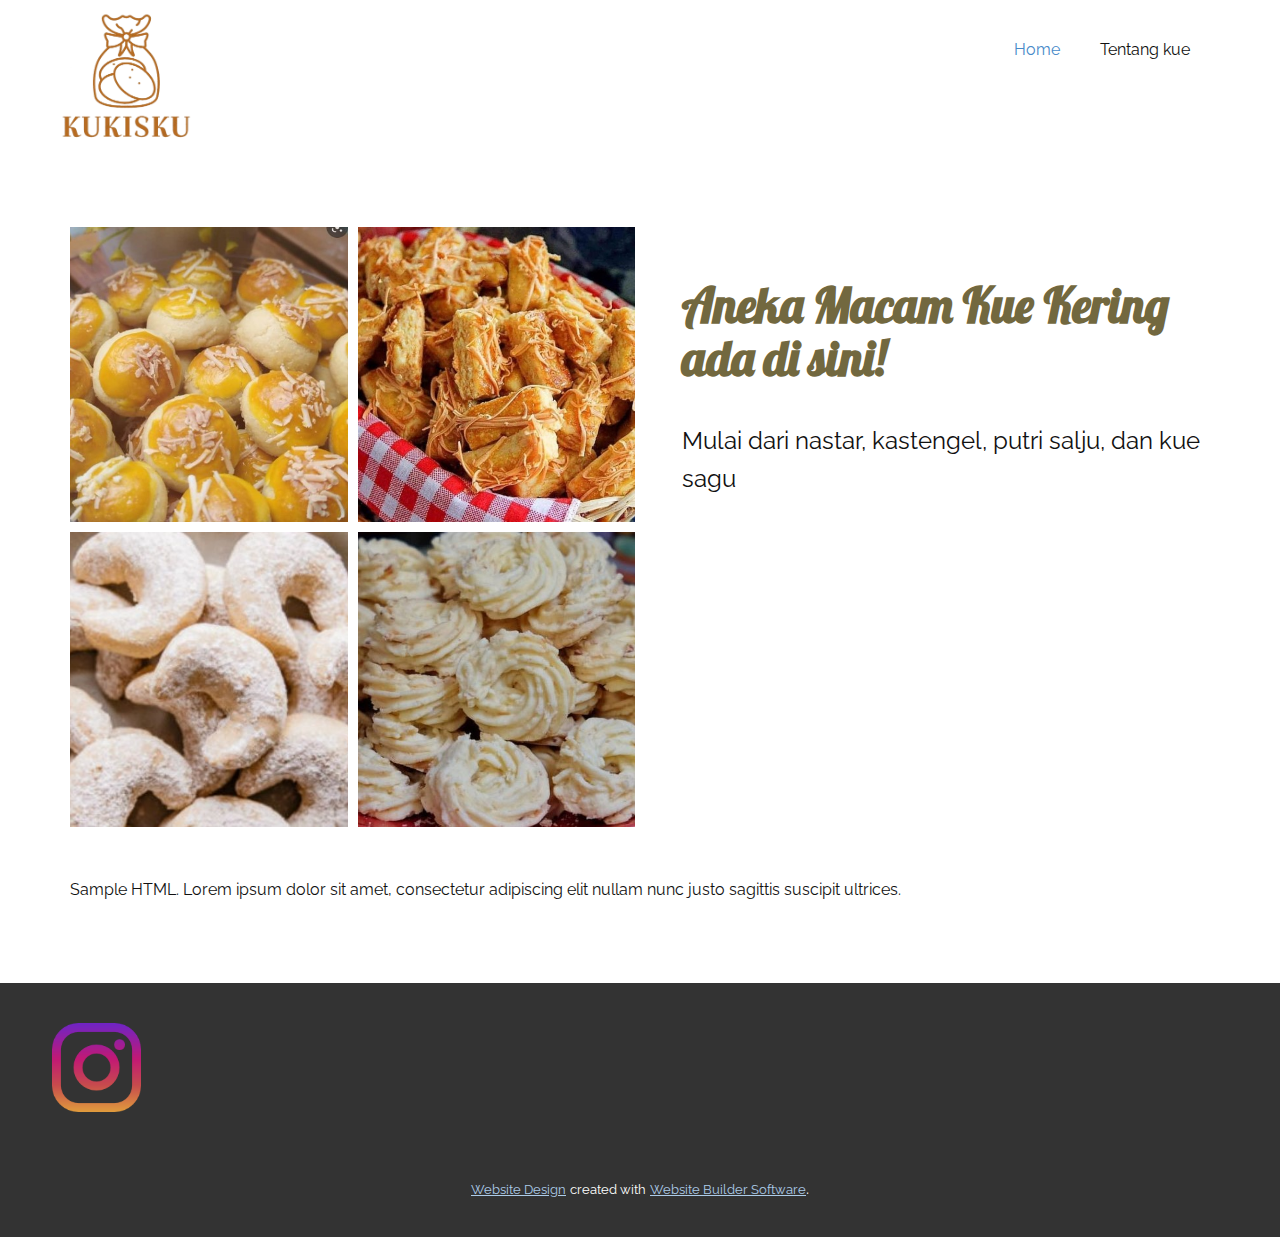
<file: index.html>
<!DOCTYPE html>
<html style="font-size: 16px;">
  <head>
    <meta name="viewport" content="width=device-width, initial-scale=1.0">
    <meta charset="utf-8">
    <meta name="keywords" content="Aneka Macam Kue Kering ada di sini!">
    <meta name="description" content="">
    <meta name="page_type" content="np-template-header-footer-from-plugin">
    <title>Home</title>
    <link rel="stylesheet" href="nicepage.css" media="screen">
<link rel="stylesheet" href="Home.css" media="screen">
    <script class="u-script" type="text/javascript" src="jquery.js" defer=""></script>
    <script class="u-script" type="text/javascript" src="nicepage.js" defer=""></script>
    <meta name="generator" content="Nicepage 4.10.5, nicepage.com">
    <link id="u-theme-google-font" rel="stylesheet" href="https://fonts.googleapis.com/css?family=Lobster:400|Raleway:100,100i,200,200i,300,300i,400,400i,500,500i,600,600i,700,700i,800,800i,900,900i">
    
    
    <script type="application/ld+json">{
		"@context": "http://schema.org",
		"@type": "Organization",
		"name": "",
		"logo": "images/kukiz-removebg-preview.png"
}</script>
    <meta name="theme-color" content="#478ac9">
    <meta property="og:title" content="Home">
    <meta property="og:type" content="website">
  </head>
  <body data-home-page="Home.html" data-home-page-title="Home" class="u-body u-xl-mode"><header class="u-clearfix u-header u-header" id="sec-1f05"><div class="u-clearfix u-sheet u-sheet-1">
        <a href="https://nicepage.com" class="u-image u-logo u-image-1" data-image-width="336" data-image-height="337">
          <img src="images/kukiz-removebg-preview.png" class="u-logo-image u-logo-image-1">
        </a>
        <nav class="u-menu u-menu-dropdown u-offcanvas u-menu-1">
          <div class="menu-collapse" style="font-size: 1rem; letter-spacing: 0px;">
            <a class="u-button-style u-custom-left-right-menu-spacing u-custom-padding-bottom u-custom-text-hover-color u-custom-top-bottom-menu-spacing u-nav-link u-text-active-palette-1-base u-text-hover-palette-2-base" href="#">
              <svg class="u-svg-link" viewBox="0 0 24 24"><use xmlns:xlink="http://www.w3.org/1999/xlink" xlink:href="#menu-hamburger"></use></svg>
              <svg class="u-svg-content" version="1.1" id="menu-hamburger" viewBox="0 0 16 16" x="0px" y="0px" xmlns:xlink="http://www.w3.org/1999/xlink" xmlns="http://www.w3.org/2000/svg"><g><rect y="1" width="16" height="2"></rect><rect y="7" width="16" height="2"></rect><rect y="13" width="16" height="2"></rect>
</g></svg>
            </a>
          </div>
          <div class="u-nav-container">
            <ul class="u-nav u-unstyled u-nav-1"><li class="u-nav-item"><a class="u-button-style u-nav-link u-text-active-palette-1-base u-text-hover-palette-2-base" href="Home.html" style="padding: 10px 20px;">Home</a>
</li><li class="u-nav-item"><a class="u-button-style u-nav-link u-text-active-palette-1-base u-text-hover-palette-2-base" href="Tentang-kue.html" style="padding: 10px 20px;">Tentang kue</a>
</li></ul>
          </div>
          <div class="u-nav-container-collapse">
            <div class="u-black u-container-style u-inner-container-layout u-opacity u-opacity-95 u-sidenav">
              <div class="u-inner-container-layout u-sidenav-overflow">
                <div class="u-menu-close"></div>
                <ul class="u-align-center u-nav u-popupmenu-items u-unstyled u-nav-2"><li class="u-nav-item"><a class="u-button-style u-nav-link" href="Home.html">Home</a>
</li><li class="u-nav-item"><a class="u-button-style u-nav-link" href="Tentang-kue.html">Tentang kue</a>
</li></ul>
              </div>
            </div>
            <div class="u-black u-menu-overlay u-opacity u-opacity-70"></div>
          </div>
        </nav>
      </div></header>
    <section class="u-clearfix u-section-1" id="sec-62bb">
      <div class="u-clearfix u-sheet u-sheet-1">
        <div class="u-clearfix u-expanded-width u-gutter-10 u-layout-wrap u-layout-wrap-1">
          <div class="u-gutter-0 u-layout">
            <div class="u-layout-row">
              <div class="u-size-30 u-size-60-md">
                <div class="u-layout-col">
                  <div class="u-size-30">
                    <div class="u-layout-row">
                      <div class="u-align-left u-container-style u-image u-layout-cell u-left-cell u-size-30 u-image-1" src="" data-image-width="674" data-image-height="463">
                        <div class="u-container-layout u-valign-middle u-container-layout-1" src=""></div>
                      </div>
                      <div class="u-align-left u-container-style u-image u-layout-cell u-size-30 u-image-2" src="" data-image-width="629" data-image-height="564">
                        <div class="u-container-layout u-valign-middle u-container-layout-2" src=""></div>
                      </div>
                    </div>
                  </div>
                  <div class="u-size-30">
                    <div class="u-layout-row">
                      <div class="u-align-left u-container-style u-image u-layout-cell u-left-cell u-size-30 u-image-3" src="" data-image-width="553" data-image-height="339">
                        <div class="u-container-layout u-valign-middle u-container-layout-3" src=""></div>
                      </div>
                      <div class="u-align-left u-container-style u-image u-layout-cell u-size-30 u-image-4" src="" data-image-width="725" data-image-height="448">
                        <div class="u-container-layout u-valign-middle u-container-layout-4" src=""></div>
                      </div>
                    </div>
                  </div>
                </div>
              </div>
              <div class="u-size-30 u-size-60-md">
                <div class="u-layout-col">
                  <div class="u-align-left u-container-style u-layout-cell u-right-cell u-size-60 u-white u-layout-cell-5">
                    <div class="u-container-layout u-container-layout-5">
                      <h1 class="u-text u-text-palette-3-dark-2 u-text-1">Aneka Macam Kue Kering ada di sini!</h1>
                      <p class="u-text u-text-2">Mulai dari nastar, kastengel, putri salju, dan kue sagu</p>
                    </div>
                  </div>
                </div>
              </div>
            </div>
          </div>
        </div>
        <div class="u-clearfix u-custom-html u-expanded-width u-custom-html-1">
          <style></style>
          <p>Sample HTML. Lorem ipsum dolor sit amet, consectetur adipiscing elit nullam nunc justo sagittis suscipit ultrices.</p>
        </div>
      </div>
    </section>
    
    
    <footer class="u-clearfix u-footer u-grey-80" id="sec-8261"><div class="u-clearfix u-sheet u-sheet-1"><span class="u-file-icon u-icon u-icon-1"><img src="images/174855.png" alt=""></span>
      </div></footer>
    <section class="u-backlink u-clearfix u-grey-80">
      <a class="u-link" href="https://nicepage.com/website-design" target="_blank">
        <span>Website Design</span>
      </a>
      <p class="u-text">
        <span>created with</span>
      </p>
      <a class="u-link" href="" target="_blank">
        <span>Website Builder Software</span>
      </a>. 
    </section>
  </body>
</html>
</file>
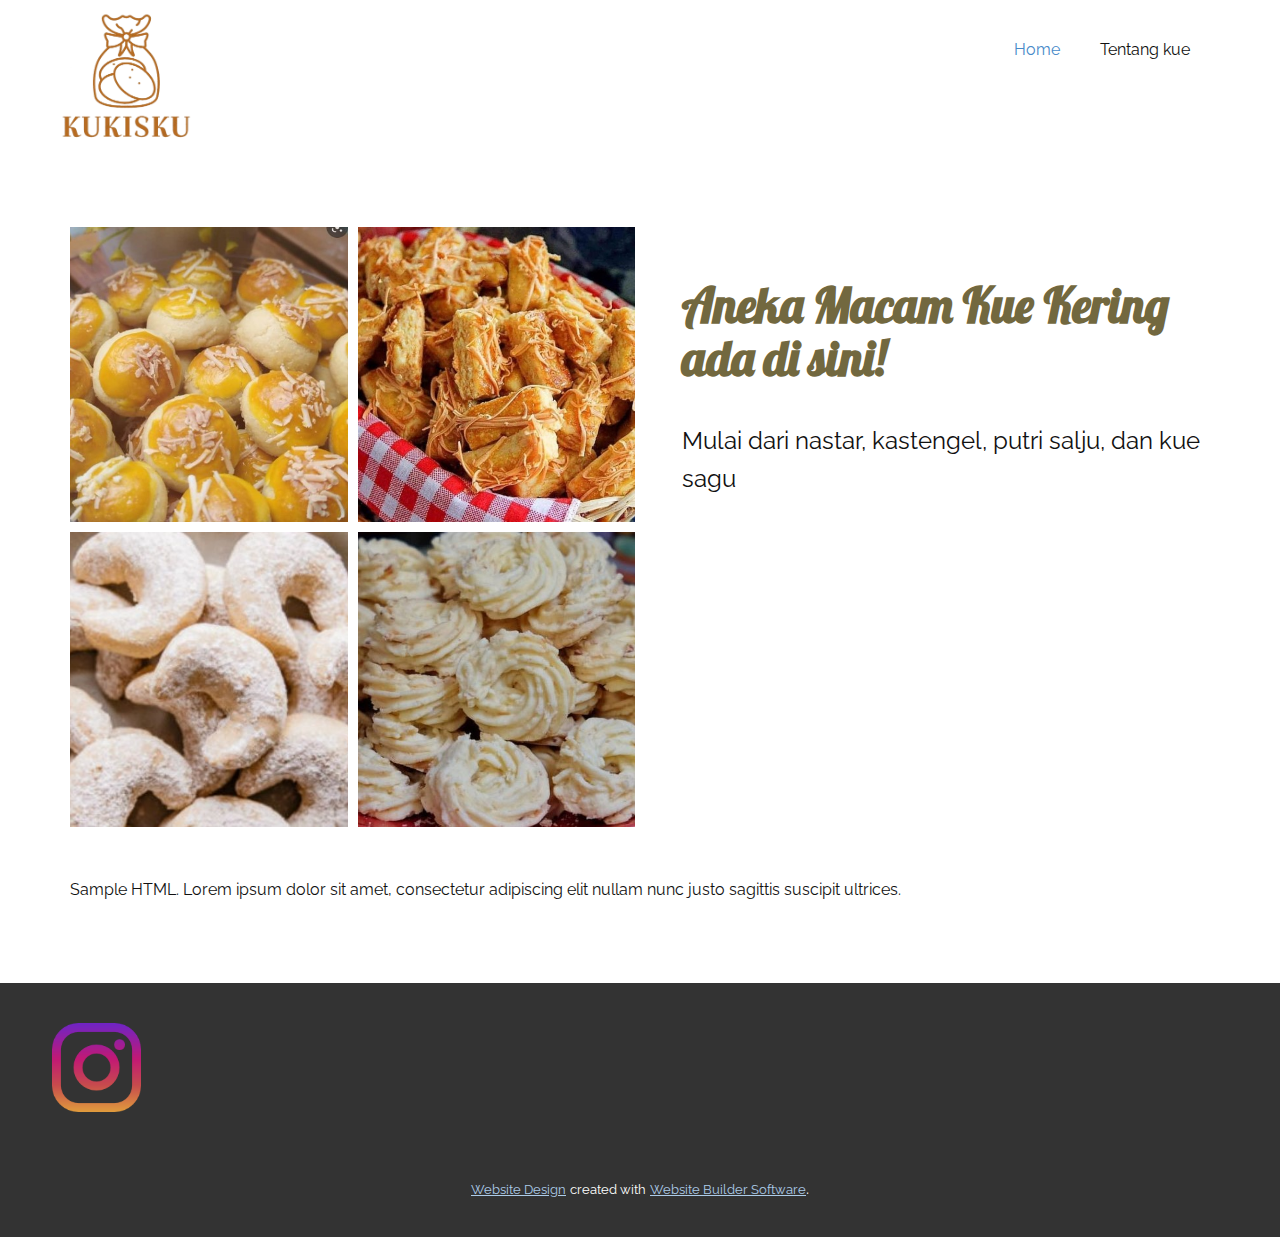
<file: Home.html>
<!DOCTYPE html>
<html style="font-size: 16px;">
  <head>
    <meta name="viewport" content="width=device-width, initial-scale=1.0">
    <meta charset="utf-8">
    <meta name="keywords" content="Aneka Macam Kue Kering ada di sini!">
    <meta name="description" content="">
    <meta name="page_type" content="np-template-header-footer-from-plugin">
    <title>Home</title>
    <link rel="stylesheet" href="nicepage.css" media="screen">
<link rel="stylesheet" href="Home.css" media="screen">
    <script class="u-script" type="text/javascript" src="jquery.js" defer=""></script>
    <script class="u-script" type="text/javascript" src="nicepage.js" defer=""></script>
    <meta name="generator" content="Nicepage 4.10.5, nicepage.com">
    <link id="u-theme-google-font" rel="stylesheet" href="https://fonts.googleapis.com/css?family=Lobster:400|Raleway:100,100i,200,200i,300,300i,400,400i,500,500i,600,600i,700,700i,800,800i,900,900i">
    
    
    <script type="application/ld+json">{
		"@context": "http://schema.org",
		"@type": "Organization",
		"name": "",
		"logo": "images/kukiz-removebg-preview.png"
}</script>
    <meta name="theme-color" content="#478ac9">
    <meta property="og:title" content="Home">
    <meta property="og:type" content="website">
  </head>
  <body class="u-body u-xl-mode"><header class="u-clearfix u-header u-header" id="sec-1f05"><div class="u-clearfix u-sheet u-sheet-1">
        <a href="https://nicepage.com" class="u-image u-logo u-image-1" data-image-width="336" data-image-height="337">
          <img src="images/kukiz-removebg-preview.png" class="u-logo-image u-logo-image-1">
        </a>
        <nav class="u-menu u-menu-dropdown u-offcanvas u-menu-1">
          <div class="menu-collapse" style="font-size: 1rem; letter-spacing: 0px;">
            <a class="u-button-style u-custom-left-right-menu-spacing u-custom-padding-bottom u-custom-text-hover-color u-custom-top-bottom-menu-spacing u-nav-link u-text-active-palette-1-base u-text-hover-palette-2-base" href="#">
              <svg class="u-svg-link" viewBox="0 0 24 24"><use xmlns:xlink="http://www.w3.org/1999/xlink" xlink:href="#menu-hamburger"></use></svg>
              <svg class="u-svg-content" version="1.1" id="menu-hamburger" viewBox="0 0 16 16" x="0px" y="0px" xmlns:xlink="http://www.w3.org/1999/xlink" xmlns="http://www.w3.org/2000/svg"><g><rect y="1" width="16" height="2"></rect><rect y="7" width="16" height="2"></rect><rect y="13" width="16" height="2"></rect>
</g></svg>
            </a>
          </div>
          <div class="u-nav-container">
            <ul class="u-nav u-unstyled u-nav-1"><li class="u-nav-item"><a class="u-button-style u-nav-link u-text-active-palette-1-base u-text-hover-palette-2-base" href="Home.html" style="padding: 10px 20px;">Home</a>
</li><li class="u-nav-item"><a class="u-button-style u-nav-link u-text-active-palette-1-base u-text-hover-palette-2-base" href="Tentang-kue.html" style="padding: 10px 20px;">Tentang kue</a>
</li></ul>
          </div>
          <div class="u-nav-container-collapse">
            <div class="u-black u-container-style u-inner-container-layout u-opacity u-opacity-95 u-sidenav">
              <div class="u-inner-container-layout u-sidenav-overflow">
                <div class="u-menu-close"></div>
                <ul class="u-align-center u-nav u-popupmenu-items u-unstyled u-nav-2"><li class="u-nav-item"><a class="u-button-style u-nav-link" href="Home.html">Home</a>
</li><li class="u-nav-item"><a class="u-button-style u-nav-link" href="Tentang-kue.html">Tentang kue</a>
</li></ul>
              </div>
            </div>
            <div class="u-black u-menu-overlay u-opacity u-opacity-70"></div>
          </div>
        </nav>
      </div></header>
    <section class="u-clearfix u-section-1" id="sec-62bb">
      <div class="u-clearfix u-sheet u-sheet-1">
        <div class="u-clearfix u-expanded-width u-gutter-10 u-layout-wrap u-layout-wrap-1">
          <div class="u-gutter-0 u-layout">
            <div class="u-layout-row">
              <div class="u-size-30 u-size-60-md">
                <div class="u-layout-col">
                  <div class="u-size-30">
                    <div class="u-layout-row">
                      <div class="u-align-left u-container-style u-image u-layout-cell u-left-cell u-size-30 u-image-1" src="" data-image-width="674" data-image-height="463">
                        <div class="u-container-layout u-valign-middle u-container-layout-1" src=""></div>
                      </div>
                      <div class="u-align-left u-container-style u-image u-layout-cell u-size-30 u-image-2" src="" data-image-width="629" data-image-height="564">
                        <div class="u-container-layout u-valign-middle u-container-layout-2" src=""></div>
                      </div>
                    </div>
                  </div>
                  <div class="u-size-30">
                    <div class="u-layout-row">
                      <div class="u-align-left u-container-style u-image u-layout-cell u-left-cell u-size-30 u-image-3" src="" data-image-width="553" data-image-height="339">
                        <div class="u-container-layout u-valign-middle u-container-layout-3" src=""></div>
                      </div>
                      <div class="u-align-left u-container-style u-image u-layout-cell u-size-30 u-image-4" src="" data-image-width="725" data-image-height="448">
                        <div class="u-container-layout u-valign-middle u-container-layout-4" src=""></div>
                      </div>
                    </div>
                  </div>
                </div>
              </div>
              <div class="u-size-30 u-size-60-md">
                <div class="u-layout-col">
                  <div class="u-align-left u-container-style u-layout-cell u-right-cell u-size-60 u-white u-layout-cell-5">
                    <div class="u-container-layout u-container-layout-5">
                      <h1 class="u-text u-text-palette-3-dark-2 u-text-1">Aneka Macam Kue Kering ada di sini!</h1>
                      <p class="u-text u-text-2">Mulai dari nastar, kastengel, putri salju, dan kue sagu</p>
                    </div>
                  </div>
                </div>
              </div>
            </div>
          </div>
        </div>
        <div class="u-clearfix u-custom-html u-expanded-width u-custom-html-1">
          <style></style>
          <p>Sample HTML. Lorem ipsum dolor sit amet, consectetur adipiscing elit nullam nunc justo sagittis suscipit ultrices.</p>
        </div>
      </div>
    </section>
    
    
    <footer class="u-clearfix u-footer u-grey-80" id="sec-8261"><div class="u-clearfix u-sheet u-sheet-1"><span class="u-file-icon u-icon u-icon-1"><img src="images/174855.png" alt=""></span>
      </div></footer>
    <section class="u-backlink u-clearfix u-grey-80">
      <a class="u-link" href="https://nicepage.com/website-design" target="_blank">
        <span>Website Design</span>
      </a>
      <p class="u-text">
        <span>created with</span>
      </p>
      <a class="u-link" href="" target="_blank">
        <span>Website Builder Software</span>
      </a>. 
    </section>
  </body>
</html>
</file>
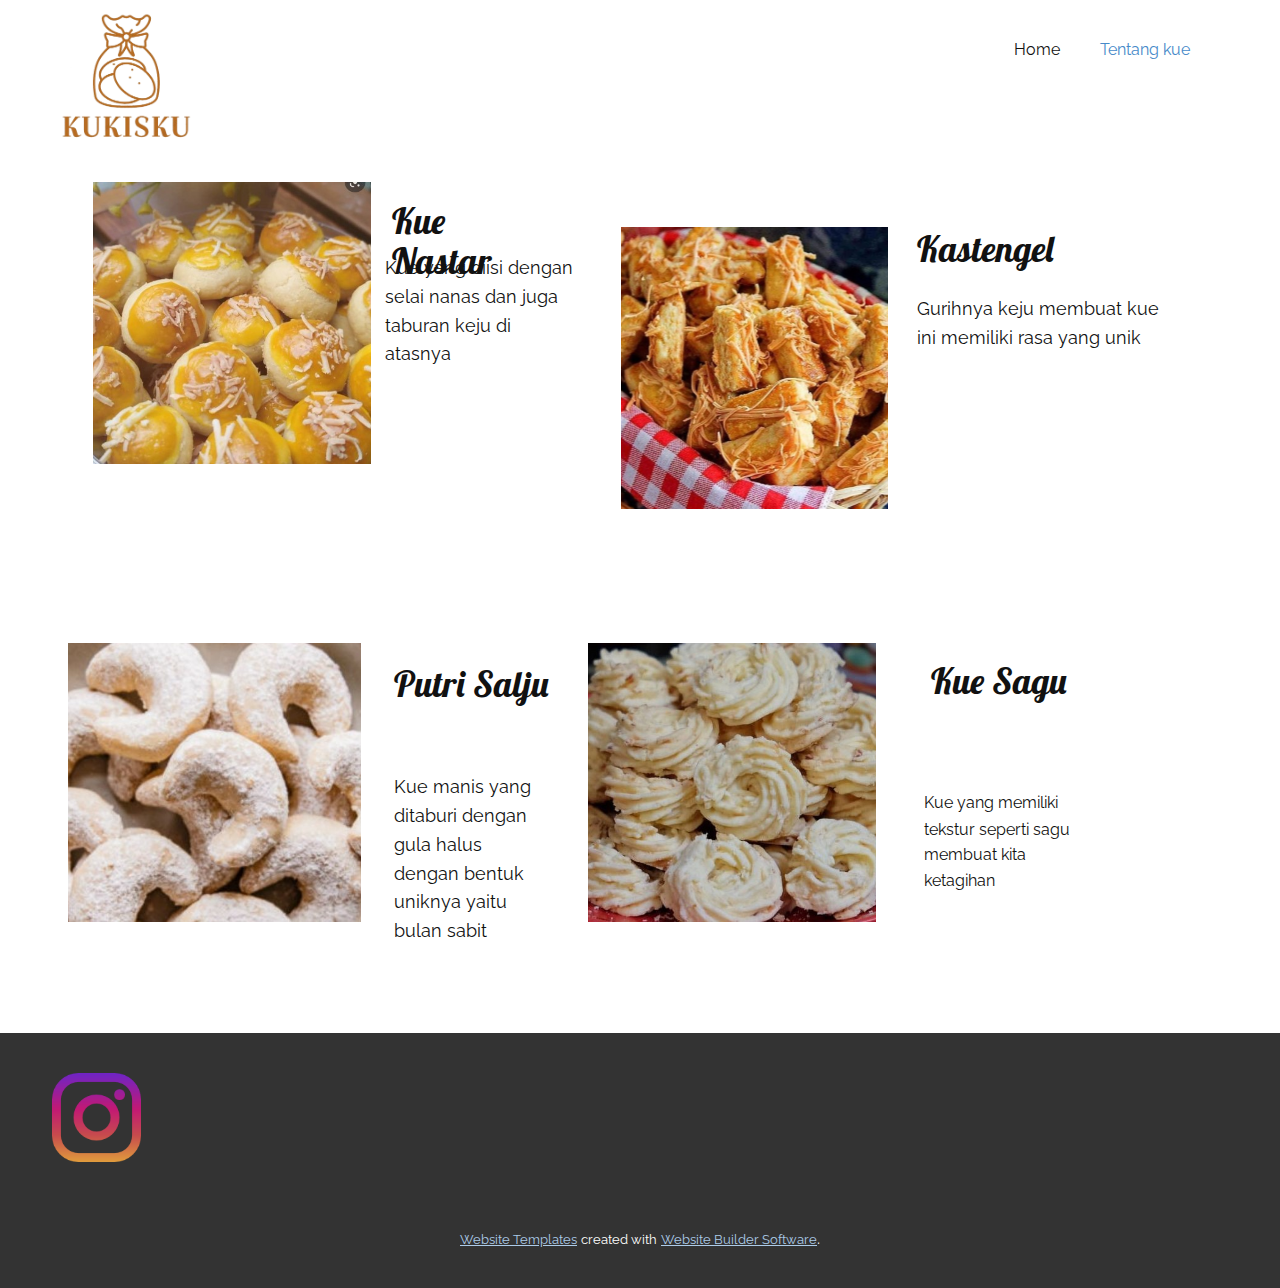
<file: Tentang-kue.html>
<!DOCTYPE html>
<html style="font-size: 16px;">
  <head>
    <meta name="viewport" content="width=device-width, initial-scale=1.0">
    <meta charset="utf-8">
    <meta name="keywords" content="Kue Nastar, Kastengel">
    <meta name="description" content="">
    <meta name="page_type" content="np-template-header-footer-from-plugin">
    <title>Tentang kue</title>
    <link rel="stylesheet" href="nicepage.css" media="screen">
<link rel="stylesheet" href="Tentang-kue.css" media="screen">
    <script class="u-script" type="text/javascript" src="jquery.js" defer=""></script>
    <script class="u-script" type="text/javascript" src="nicepage.js" defer=""></script>
    <meta name="generator" content="Nicepage 4.10.5, nicepage.com">
    <link id="u-theme-google-font" rel="stylesheet" href="https://fonts.googleapis.com/css?family=Lobster:400|Raleway:100,100i,200,200i,300,300i,400,400i,500,500i,600,600i,700,700i,800,800i,900,900i">
    
    
    
    <script type="application/ld+json">{
		"@context": "http://schema.org",
		"@type": "Organization",
		"name": "",
		"logo": "images/kukiz-removebg-preview.png"
}</script>
    <meta name="theme-color" content="#478ac9">
    <meta property="og:title" content="Tentang kue">
    <meta property="og:type" content="website">
  </head>
  <body class="u-body u-xl-mode"><header class="u-clearfix u-header u-header" id="sec-1f05"><div class="u-clearfix u-sheet u-sheet-1">
        <a href="https://nicepage.com" class="u-image u-logo u-image-1" data-image-width="336" data-image-height="337">
          <img src="images/kukiz-removebg-preview.png" class="u-logo-image u-logo-image-1">
        </a>
        <nav class="u-menu u-menu-dropdown u-offcanvas u-menu-1">
          <div class="menu-collapse" style="font-size: 1rem; letter-spacing: 0px;">
            <a class="u-button-style u-custom-left-right-menu-spacing u-custom-padding-bottom u-custom-text-hover-color u-custom-top-bottom-menu-spacing u-nav-link u-text-active-palette-1-base u-text-hover-palette-2-base" href="#">
              <svg class="u-svg-link" viewBox="0 0 24 24"><use xmlns:xlink="http://www.w3.org/1999/xlink" xlink:href="#menu-hamburger"></use></svg>
              <svg class="u-svg-content" version="1.1" id="menu-hamburger" viewBox="0 0 16 16" x="0px" y="0px" xmlns:xlink="http://www.w3.org/1999/xlink" xmlns="http://www.w3.org/2000/svg"><g><rect y="1" width="16" height="2"></rect><rect y="7" width="16" height="2"></rect><rect y="13" width="16" height="2"></rect>
</g></svg>
            </a>
          </div>
          <div class="u-nav-container">
            <ul class="u-nav u-unstyled u-nav-1"><li class="u-nav-item"><a class="u-button-style u-nav-link u-text-active-palette-1-base u-text-hover-palette-2-base" href="Home.html" style="padding: 10px 20px;">Home</a>
</li><li class="u-nav-item"><a class="u-button-style u-nav-link u-text-active-palette-1-base u-text-hover-palette-2-base" href="Tentang-kue.html" style="padding: 10px 20px;">Tentang kue</a>
</li></ul>
          </div>
          <div class="u-nav-container-collapse">
            <div class="u-black u-container-style u-inner-container-layout u-opacity u-opacity-95 u-sidenav">
              <div class="u-inner-container-layout u-sidenav-overflow">
                <div class="u-menu-close"></div>
                <ul class="u-align-center u-nav u-popupmenu-items u-unstyled u-nav-2"><li class="u-nav-item"><a class="u-button-style u-nav-link" href="Home.html">Home</a>
</li><li class="u-nav-item"><a class="u-button-style u-nav-link" href="Tentang-kue.html">Tentang kue</a>
</li></ul>
              </div>
            </div>
            <div class="u-black u-menu-overlay u-opacity u-opacity-70"></div>
          </div>
        </nav>
      </div></header>
    <section class="u-clearfix u-section-1" id="sec-0e2b">
      <div class="u-clearfix u-gutter-10 u-layout-wrap u-layout-wrap-1">
        <div class="u-layout">
          <div class="u-layout-row">
            <div class="u-container-style u-layout-cell u-left-cell u-size-40 u-layout-cell-1" src="">
              <div class="u-container-layout u-valign-top u-container-layout-1">
                <img class="u-image u-image-1" src="images/nastar-11.jpg" data-image-width="674" data-image-height="463">
              </div>
            </div>
            <div class="u-align-left u-container-style u-layout-cell u-right-cell u-size-20 u-white u-layout-cell-2">
              <div class="u-container-layout u-container-layout-2">
                <p class="u-text u-text-1">Kue yang diisi dengan selai nanas dan juga taburan keju di atasnya</p>
              </div>
            </div>
          </div>
        </div>
      </div>
      <h2 class="u-text u-text-2">Kue Nastar</h2>
      <img class="u-image u-image-2" src="images/kastengel-13.jpg" data-image-width="629" data-image-height="564">
      <h2 class="u-text u-text-3">Kastengel</h2>
      <p class="u-text u-text-4">Gurihnya keju membuat kue ini memiliki rasa yang unik</p>
    </section>
    <section class="u-clearfix u-section-2" id="sec-663c">
      <div class="u-clearfix u-sheet u-sheet-1">
        <div class="u-clearfix u-expanded-width u-gutter-10 u-layout-wrap u-layout-wrap-1">
          <div class="u-layout">
            <div class="u-layout-row">
              <div class="u-container-style u-layout-cell u-left-cell u-size-60 u-layout-cell-1" src="">
                <div class="u-container-layout u-container-layout-1">
                  <img class="u-image u-image-default u-image-1" src="images/putrisalju-10.jpg" alt="" data-image-width="553" data-image-height="339">
                  <img class="u-image u-image-2" src="images/kuesagu-12.jpg" data-image-width="725" data-image-height="448">
                  <h2 class="u-text u-text-1">Kue Sagu</h2>
                  <h2 class="u-text u-text-default u-text-2">Putri Salju</h2>
                  <p class="u-text u-text-3">Kue manis yang ditaburi dengan gula halus dengan bentuk uniknya yaitu bulan sabit&nbsp;</p>
                  <p class="u-text u-text-4">Kue yang memi<span style="font-size: 1.125rem;"></span>liki tekstur seperti sagu membuat kita ketagihan&nbsp;
                  </p>
                </div>
              </div>
            </div>
          </div>
        </div>
      </div>
    </section>
    
    
    <footer class="u-clearfix u-footer u-grey-80" id="sec-8261"><div class="u-clearfix u-sheet u-sheet-1"><span class="u-file-icon u-icon u-icon-1"><img src="images/174855.png" alt=""></span>
      </div></footer>
    <section class="u-backlink u-clearfix u-grey-80">
      <a class="u-link" href="https://nicepage.com/website-templates" target="_blank">
        <span>Website Templates</span>
      </a>
      <p class="u-text">
        <span>created with</span>
      </p>
      <a class="u-link" href="" target="_blank">
        <span>Website Builder Software</span>
      </a>. 
    </section>
  </body>
</html>
</file>
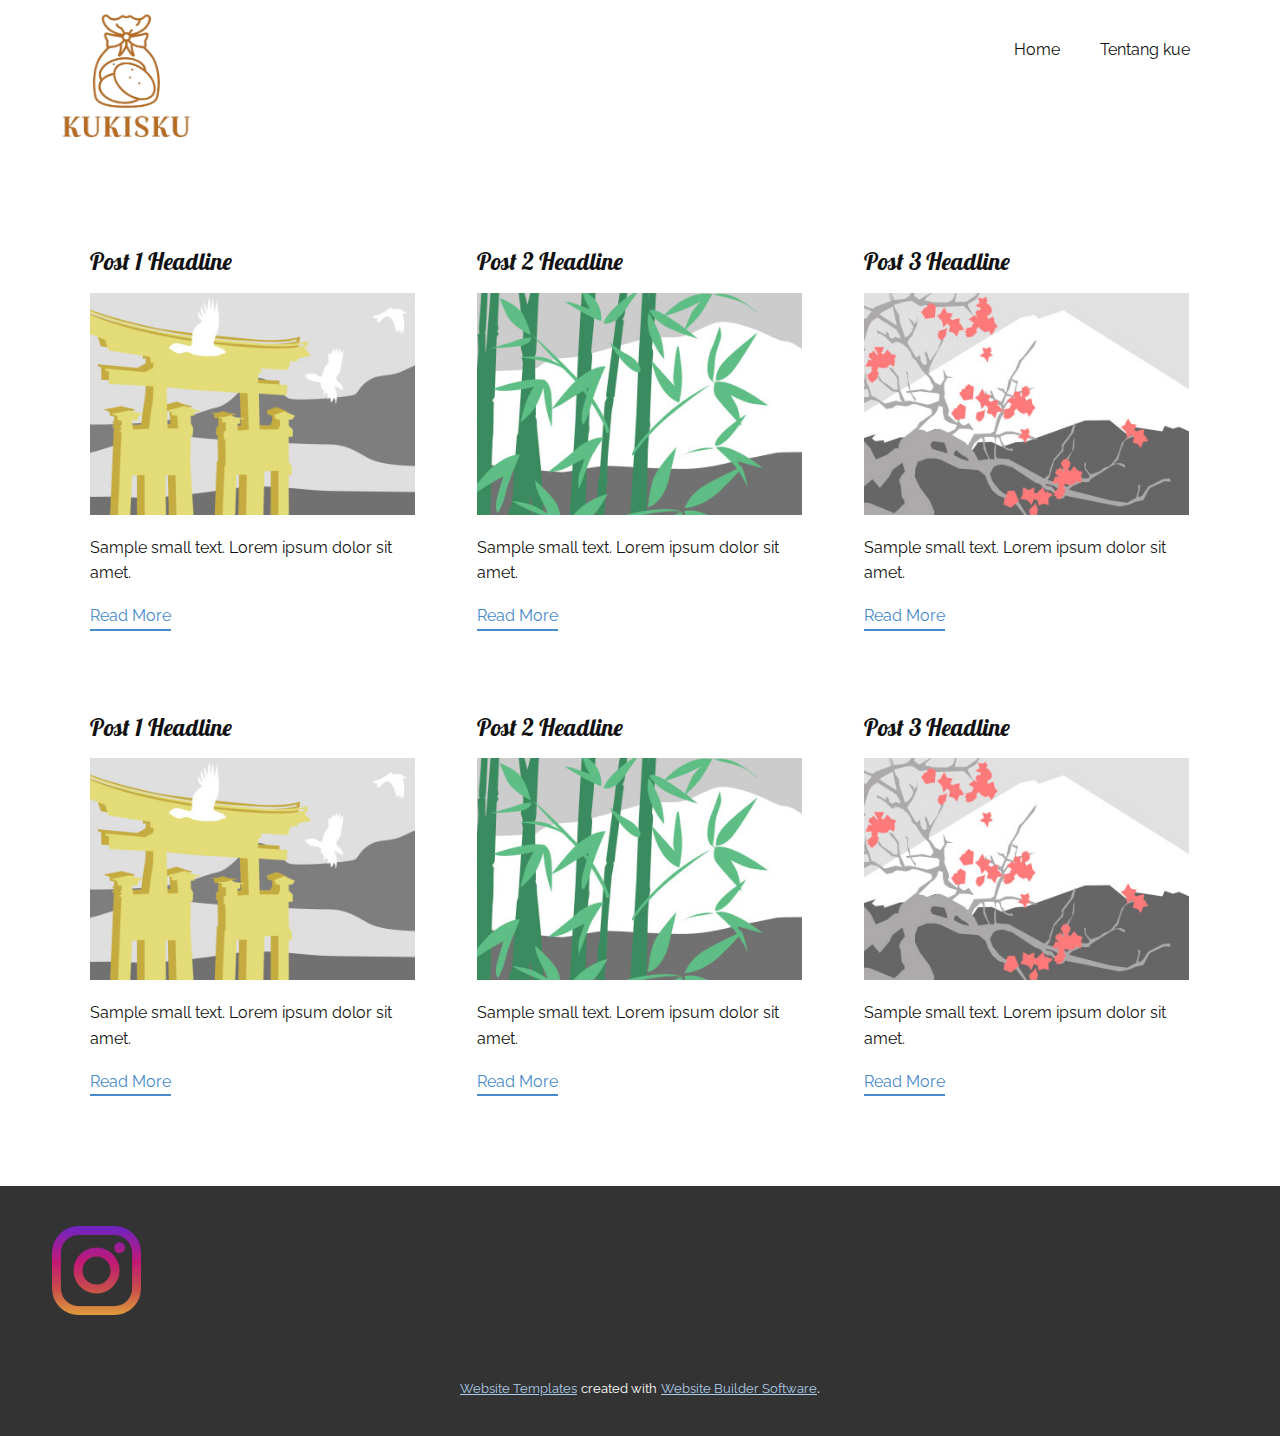
<file: blog/blog.html>
<html style="font-size: 16px;"><head>
    <meta name="viewport" content="width=device-width, initial-scale=1.0">
    <meta charset="utf-8">
    <meta name="keywords" content="">
    <meta name="description" content="">
    <meta name="page_type" content="np-template-header-footer-from-plugin">
    <title>Blog Template</title>
    <link rel="stylesheet" href="../nicepage.css" media="screen">
<link rel="stylesheet" href="../Blog-Template.css" media="screen">
    <script class="u-script" type="text/javascript" src="../jquery.js" defer=""></script>
    <script class="u-script" type="text/javascript" src="../nicepage.js" defer=""></script>
    <meta name="generator" content="Nicepage 4.10.5, nicepage.com">
    <link id="u-theme-google-font" rel="stylesheet" href="https://fonts.googleapis.com/css?family=Lobster:400|Raleway:100,100i,200,200i,300,300i,400,400i,500,500i,600,600i,700,700i,800,800i,900,900i">
    
    
    <script type="application/ld+json">{
		"@context": "http://schema.org",
		"@type": "Organization",
		"name": "",
		"logo": "images/kukiz-removebg-preview.png"
}</script>
    <meta name="theme-color" content="#478ac9">
  </head>
  <body class="u-body u-xl-mode"><header class="u-clearfix u-header u-header" id="sec-1f05"><div class="u-clearfix u-sheet u-sheet-1">
        <a href="https://nicepage.com" class="u-image u-logo u-image-1" data-image-width="336" data-image-height="337">
          <img src="../images/kukiz-removebg-preview.png" class="u-logo-image u-logo-image-1">
        </a>
        <nav class="u-menu u-menu-dropdown u-offcanvas u-menu-1">
          <div class="menu-collapse" style="font-size: 1rem; letter-spacing: 0px;">
            <a class="u-button-style u-custom-left-right-menu-spacing u-custom-padding-bottom u-custom-text-hover-color u-custom-top-bottom-menu-spacing u-nav-link u-text-active-palette-1-base u-text-hover-palette-2-base" href="#">
              <svg class="u-svg-link" viewBox="0 0 24 24"><use xmlns:xlink="http://www.w3.org/1999/xlink" xlink:href="#menu-hamburger"></use></svg>
              <svg class="u-svg-content" version="1.1" id="menu-hamburger" viewBox="0 0 16 16" x="0px" y="0px" xmlns:xlink="http://www.w3.org/1999/xlink" xmlns="http://www.w3.org/2000/svg"><g><rect y="1" width="16" height="2"></rect><rect y="7" width="16" height="2"></rect><rect y="13" width="16" height="2"></rect>
</g></svg>
            </a>
          </div>
          <div class="u-nav-container">
            <ul class="u-nav u-unstyled u-nav-1"><li class="u-nav-item"><a class="u-button-style u-nav-link u-text-active-palette-1-base u-text-hover-palette-2-base" href="../Home.html" style="padding: 10px 20px;">Home</a>
</li><li class="u-nav-item"><a class="u-button-style u-nav-link u-text-active-palette-1-base u-text-hover-palette-2-base" href="../Tentang-kue.html" style="padding: 10px 20px;">Tentang kue</a>
</li></ul>
          </div>
          <div class="u-nav-container-collapse">
            <div class="u-black u-container-style u-inner-container-layout u-opacity u-opacity-95 u-sidenav">
              <div class="u-inner-container-layout u-sidenav-overflow">
                <div class="u-menu-close"></div>
                <ul class="u-align-center u-nav u-popupmenu-items u-unstyled u-nav-2"><li class="u-nav-item"><a class="u-button-style u-nav-link" href="../Home.html">Home</a>
</li><li class="u-nav-item"><a class="u-button-style u-nav-link" href="../Tentang-kue.html">Tentang kue</a>
</li></ul>
              </div>
            </div>
            <div class="u-black u-menu-overlay u-opacity u-opacity-70"></div>
          </div>
        </nav>
      </div></header>
    <section class="u-clearfix u-section-1" id="sec-cdf4">
      <div class="u-clearfix u-sheet u-valign-middle u-sheet-1"><!--blog--><!--blog_options_json--><!--{"type":"Recent","source":"","tags":"","count":""}--><!--/blog_options_json-->
        <div class="u-blog u-expanded-width u-repeater u-repeater-1"><!--blog_post-->
          <div class="u-blog-post u-container-style u-repeater-item u-white u-repeater-item-1">
            <div class="u-container-layout u-similar-container u-valign-top u-container-layout-1"><!--blog_post_header-->
              <h4 class="u-blog-control u-text u-text-1">
                <a class="u-post-header-link" href="../blog/post-5.html"><!--blog_post_header_content-->Post 1 Headline<!--/blog_post_header_content--></a>
              </h4><!--/blog_post_header--><!--blog_post_image-->
              <a class="u-post-header-link" href="../blog/post-5.html"><img alt="" class="u-blog-control u-expanded-width u-image u-image-default u-image-1" src="[data-uri]"></a><!--/blog_post_image--><!--blog_post_content-->
              <div class="u-blog-control u-post-content u-text u-text-2 fr-view">Sample small text. Lorem ipsum dolor sit amet.</div><!--/blog_post_content--><!--blog_post_readmore-->
              <a href="../blog/post-5.html" class="u-blog-control u-border-2 u-border-palette-1-base u-btn u-btn-rectangle u-button-style u-none u-btn-1"><!--blog_post_readmore_content--><!--options_json--><!--{"content":"","defaultValue":"Read More"}--><!--/options_json-->Read More<!--/blog_post_readmore_content--></a><!--/blog_post_readmore-->
            </div>
          </div><div class="u-blog-post u-container-style u-repeater-item u-video-cover u-white">
            <div class="u-container-layout u-similar-container u-valign-top u-container-layout-2"><!--blog_post_header-->
              <h4 class="u-blog-control u-text u-text-3">
                <a class="u-post-header-link" href="../blog/post-4.html"><!--blog_post_header_content-->Post 2 Headline<!--/blog_post_header_content--></a>
              </h4><!--/blog_post_header--><!--blog_post_image-->
              <a class="u-post-header-link" href="../blog/post-4.html"><img alt="" class="u-blog-control u-expanded-width u-image u-image-default u-image-2" src="[data-uri]"></a><!--/blog_post_image--><!--blog_post_content-->
              <div class="u-blog-control u-post-content u-text u-text-4 fr-view">Sample small text. Lorem ipsum dolor sit amet.</div><!--/blog_post_content--><!--blog_post_readmore-->
              <a href="../blog/post-4.html" class="u-blog-control u-border-2 u-border-palette-1-base u-btn u-btn-rectangle u-button-style u-none u-btn-2"><!--blog_post_readmore_content--><!--options_json--><!--{"content":"","defaultValue":"Read More"}--><!--/options_json-->Read More<!--/blog_post_readmore_content--></a><!--/blog_post_readmore-->
            </div>
          </div><div class="u-blog-post u-container-style u-repeater-item u-video-cover u-white">
            <div class="u-container-layout u-similar-container u-valign-top u-container-layout-3"><!--blog_post_header-->
              <h4 class="u-blog-control u-text u-text-5">
                <a class="u-post-header-link" href="../blog/post-3.html"><!--blog_post_header_content-->Post 3 Headline<!--/blog_post_header_content--></a>
              </h4><!--/blog_post_header--><!--blog_post_image-->
              <a class="u-post-header-link" href="../blog/post-3.html"><img alt="" class="u-blog-control u-expanded-width u-image u-image-default u-image-3" src="[data-uri]"></a><!--/blog_post_image--><!--blog_post_content-->
              <div class="u-blog-control u-post-content u-text u-text-6 fr-view">Sample small text. Lorem ipsum dolor sit amet.</div><!--/blog_post_content--><!--blog_post_readmore-->
              <a href="../blog/post-3.html" class="u-blog-control u-border-2 u-border-palette-1-base u-btn u-btn-rectangle u-button-style u-none u-btn-3"><!--blog_post_readmore_content--><!--options_json--><!--{"content":"","defaultValue":"Read More"}--><!--/options_json-->Read More<!--/blog_post_readmore_content--></a><!--/blog_post_readmore-->
            </div>
          </div><div class="u-blog-post u-container-style u-repeater-item u-white u-repeater-item-1">
            <div class="u-container-layout u-similar-container u-valign-top u-container-layout-1"><!--blog_post_header-->
              <h4 class="u-blog-control u-text u-text-1">
                <a class="u-post-header-link" href="../blog/post-2.html"><!--blog_post_header_content-->Post 1 Headline<!--/blog_post_header_content--></a>
              </h4><!--/blog_post_header--><!--blog_post_image-->
              <a class="u-post-header-link" href="../blog/post-2.html"><img alt="" class="u-blog-control u-expanded-width u-image u-image-default u-image-1" src="[data-uri]"></a><!--/blog_post_image--><!--blog_post_content-->
              <div class="u-blog-control u-post-content u-text u-text-2 fr-view">Sample small text. Lorem ipsum dolor sit amet.</div><!--/blog_post_content--><!--blog_post_readmore-->
              <a href="../blog/post-2.html" class="u-blog-control u-border-2 u-border-palette-1-base u-btn u-btn-rectangle u-button-style u-none u-btn-1"><!--blog_post_readmore_content--><!--options_json--><!--{"content":"","defaultValue":"Read More"}--><!--/options_json-->Read More<!--/blog_post_readmore_content--></a><!--/blog_post_readmore-->
            </div>
          </div><div class="u-blog-post u-container-style u-repeater-item u-video-cover u-white">
            <div class="u-container-layout u-similar-container u-valign-top u-container-layout-2"><!--blog_post_header-->
              <h4 class="u-blog-control u-text u-text-3">
                <a class="u-post-header-link" href="../blog/post-1.html"><!--blog_post_header_content-->Post 2 Headline<!--/blog_post_header_content--></a>
              </h4><!--/blog_post_header--><!--blog_post_image-->
              <a class="u-post-header-link" href="../blog/post-1.html"><img alt="" class="u-blog-control u-expanded-width u-image u-image-default u-image-2" src="[data-uri]"></a><!--/blog_post_image--><!--blog_post_content-->
              <div class="u-blog-control u-post-content u-text u-text-4 fr-view">Sample small text. Lorem ipsum dolor sit amet.</div><!--/blog_post_content--><!--blog_post_readmore-->
              <a href="../blog/post-1.html" class="u-blog-control u-border-2 u-border-palette-1-base u-btn u-btn-rectangle u-button-style u-none u-btn-2"><!--blog_post_readmore_content--><!--options_json--><!--{"content":"","defaultValue":"Read More"}--><!--/options_json-->Read More<!--/blog_post_readmore_content--></a><!--/blog_post_readmore-->
            </div>
          </div><div class="u-blog-post u-container-style u-repeater-item u-video-cover u-white">
            <div class="u-container-layout u-similar-container u-valign-top u-container-layout-3"><!--blog_post_header-->
              <h4 class="u-blog-control u-text u-text-5">
                <a class="u-post-header-link" href="../blog/post.html"><!--blog_post_header_content-->Post 3 Headline<!--/blog_post_header_content--></a>
              </h4><!--/blog_post_header--><!--blog_post_image-->
              <a class="u-post-header-link" href="../blog/post.html"><img alt="" class="u-blog-control u-expanded-width u-image u-image-default u-image-3" src="[data-uri]"></a><!--/blog_post_image--><!--blog_post_content-->
              <div class="u-blog-control u-post-content u-text u-text-6 fr-view">Sample small text. Lorem ipsum dolor sit amet.</div><!--/blog_post_content--><!--blog_post_readmore-->
              <a href="../blog/post.html" class="u-blog-control u-border-2 u-border-palette-1-base u-btn u-btn-rectangle u-button-style u-none u-btn-3"><!--blog_post_readmore_content--><!--options_json--><!--{"content":"","defaultValue":"Read More"}--><!--/options_json-->Read More<!--/blog_post_readmore_content--></a><!--/blog_post_readmore-->
            </div>
          </div><!--/blog_post--><!--blog_post-->
          <!--/blog_post--><!--blog_post-->
          <!--/blog_post-->
        </div><!--/blog-->
      </div>
    </section>
    
    
    <footer class="u-clearfix u-footer u-grey-80" id="sec-8261"><div class="u-clearfix u-sheet u-sheet-1"><span class="u-file-icon u-icon u-icon-1"><img src="../images/174855.png" alt=""></span>
      </div></footer>
    <section class="u-backlink u-clearfix u-grey-80">
      <a class="u-link" href="https://nicepage.com/website-templates" target="_blank">
        <span>Website Templates</span>
      </a>
      <p class="u-text">
        <span>created with</span>
      </p>
      <a class="u-link" href="" target="_blank">
        <span>Website Builder Software</span>
      </a>. 
    </section>
  
</body></html>
</file>
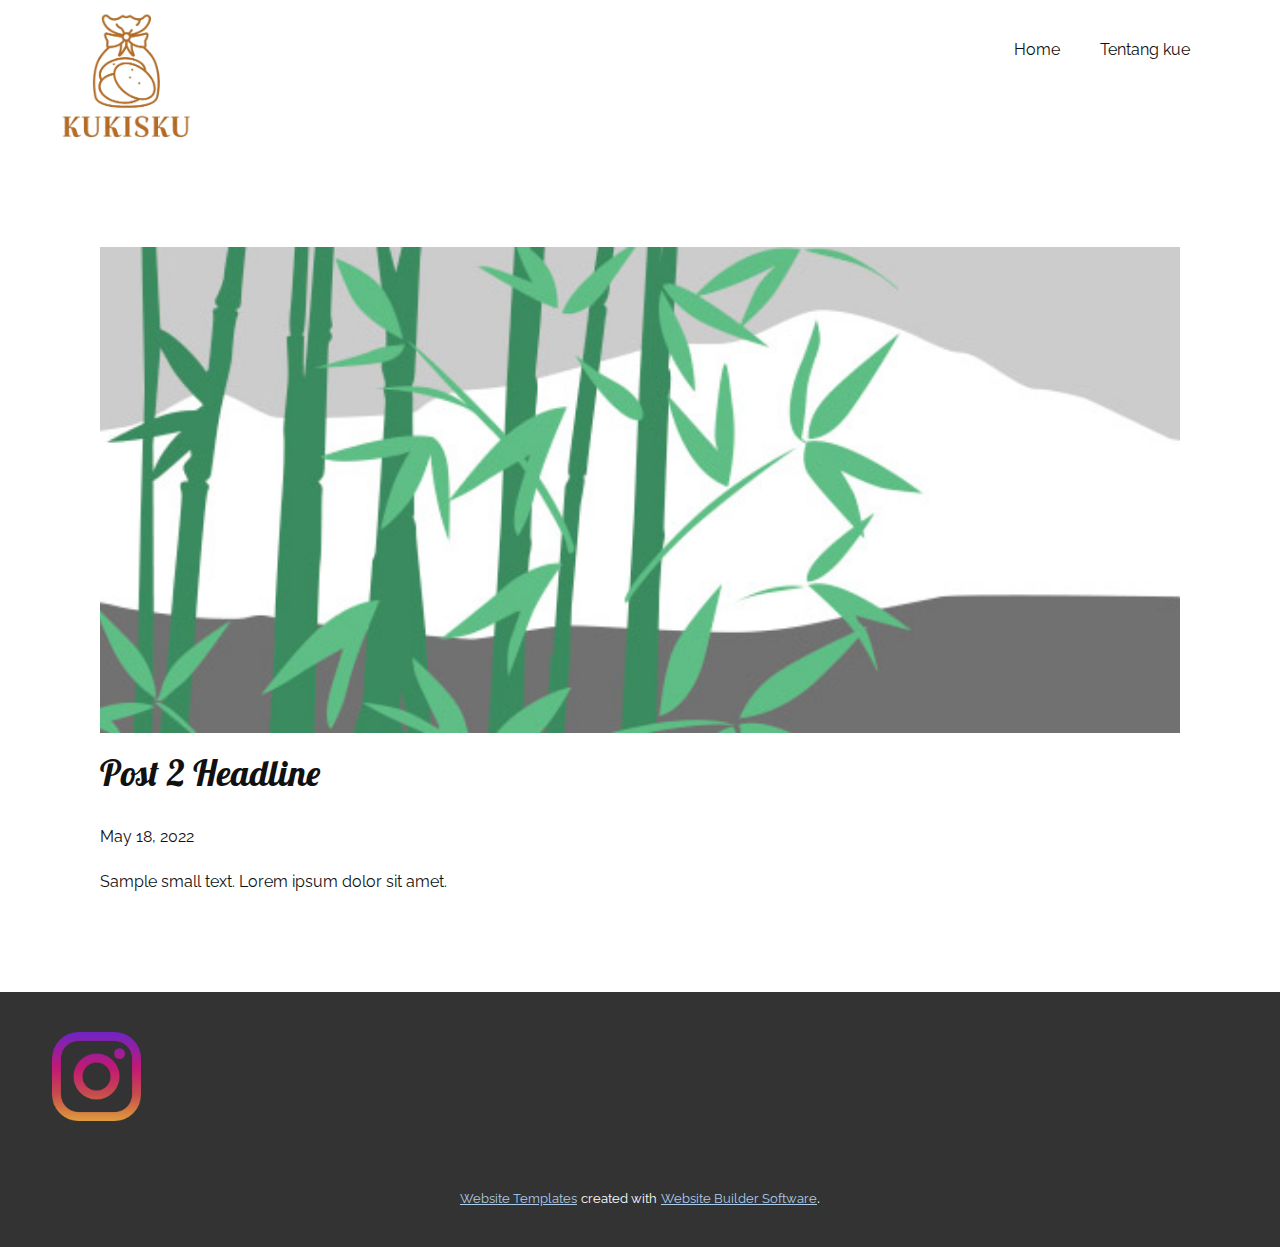
<file: blog/post-1.html>
<!doctype html>
<html style="font-size: 16px;"><head>
    <meta name="viewport" content="width=device-width, initial-scale=1.0">
    <meta charset="utf-8">
    <meta name="keywords" content="Post 1 Headline">
    <meta name="description" content="">
    <meta name="page_type" content="np-template-header-footer-from-plugin">
    <title>Post 2 Headline</title>
    <link rel="stylesheet" href="../nicepage.css" media="screen">
<link rel="stylesheet" href="../Post-Template.css" media="screen">
    <script class="u-script" type="text/javascript" src="../jquery.js" defer=""></script>
    <script class="u-script" type="text/javascript" src="../nicepage.js" defer=""></script>
    <meta name="generator" content="Nicepage 4.10.5, nicepage.com">
    <link id="u-theme-google-font" rel="stylesheet" href="https://fonts.googleapis.com/css?family=Lobster:400|Raleway:100,100i,200,200i,300,300i,400,400i,500,500i,600,600i,700,700i,800,800i,900,900i">
    
    
    <script type="application/ld+json">{
		"@context": "http://schema.org",
		"@type": "Organization",
		"name": "",
		"logo": "images/kukiz-removebg-preview.png"
}</script>
    <meta name="theme-color" content="#478ac9">
  </head>
  <body class="u-body u-xl-mode"><header class="u-clearfix u-header u-header" id="sec-1f05"><div class="u-clearfix u-sheet u-sheet-1">
        <a href="https://nicepage.com" class="u-image u-logo u-image-1" data-image-width="336" data-image-height="337">
          <img src="../images/kukiz-removebg-preview.png" class="u-logo-image u-logo-image-1">
        </a>
        <nav class="u-menu u-menu-dropdown u-offcanvas u-menu-1">
          <div class="menu-collapse" style="font-size: 1rem; letter-spacing: 0px;">
            <a class="u-button-style u-custom-left-right-menu-spacing u-custom-padding-bottom u-custom-text-hover-color u-custom-top-bottom-menu-spacing u-nav-link u-text-active-palette-1-base u-text-hover-palette-2-base" href="#">
              <svg class="u-svg-link" viewBox="0 0 24 24"><use xmlns:xlink="http://www.w3.org/1999/xlink" xlink:href="#menu-hamburger"></use></svg>
              <svg class="u-svg-content" version="1.1" id="menu-hamburger" viewBox="0 0 16 16" x="0px" y="0px" xmlns:xlink="http://www.w3.org/1999/xlink" xmlns="http://www.w3.org/2000/svg"><g><rect y="1" width="16" height="2"></rect><rect y="7" width="16" height="2"></rect><rect y="13" width="16" height="2"></rect>
</g></svg>
            </a>
          </div>
          <div class="u-nav-container">
            <ul class="u-nav u-unstyled u-nav-1"><li class="u-nav-item"><a class="u-button-style u-nav-link u-text-active-palette-1-base u-text-hover-palette-2-base" href="../Home.html" style="padding: 10px 20px;">Home</a>
</li><li class="u-nav-item"><a class="u-button-style u-nav-link u-text-active-palette-1-base u-text-hover-palette-2-base" href="../Tentang-kue.html" style="padding: 10px 20px;">Tentang kue</a>
</li></ul>
          </div>
          <div class="u-nav-container-collapse">
            <div class="u-black u-container-style u-inner-container-layout u-opacity u-opacity-95 u-sidenav">
              <div class="u-inner-container-layout u-sidenav-overflow">
                <div class="u-menu-close"></div>
                <ul class="u-align-center u-nav u-popupmenu-items u-unstyled u-nav-2"><li class="u-nav-item"><a class="u-button-style u-nav-link" href="../Home.html">Home</a>
</li><li class="u-nav-item"><a class="u-button-style u-nav-link" href="../Tentang-kue.html">Tentang kue</a>
</li></ul>
              </div>
            </div>
            <div class="u-black u-menu-overlay u-opacity u-opacity-70"></div>
          </div>
        </nav>
      </div></header>
    <section class="u-align-center u-clearfix u-section-1" id="sec-16e6">
      <div class="u-clearfix u-sheet u-valign-middle-md u-valign-middle-sm u-valign-middle-xs u-sheet-1"><!--post_details--><!--post_details_options_json--><!--{"source":""}--><!--/post_details_options_json--><!--blog_post-->
        <div class="u-container-style u-expanded-width u-post-details u-post-details-1">
          <div class="u-container-layout u-valign-middle u-container-layout-1"><!--blog_post_image-->
            <img alt="" class="u-blog-control u-expanded-width u-image u-image-default u-image-1" src="[data-uri]"><!--/blog_post_image--><!--blog_post_header-->
            <h2 class="u-blog-control u-text u-text-1">Post 2 Headline</h2><!--/blog_post_header--><!--blog_post_metadata-->
            <div class="u-blog-control u-metadata u-metadata-1"><!--blog_post_metadata_date-->
              <span class="u-meta-date u-meta-icon">May 18, 2022</span><!--/blog_post_metadata_date--><!--blog_post_metadata_category-->
              <!--/blog_post_metadata_category--><!--blog_post_metadata_comments-->
              <!--/blog_post_metadata_comments-->
            </div><!--/blog_post_metadata--><!--blog_post_content-->
            <div class="u-align-justify u-blog-control u-post-content u-text u-text-2 fr-view">
  Sample small text. Lorem ipsum dolor sit amet.
  </div><!--/blog_post_content-->
          </div>
        </div><!--/blog_post--><!--/post_details-->
      </div>
    </section>
    
    
    <footer class="u-clearfix u-footer u-grey-80" id="sec-8261"><div class="u-clearfix u-sheet u-sheet-1"><span class="u-file-icon u-icon u-icon-1"><img src="../images/174855.png" alt=""></span>
      </div></footer>
    <section class="u-backlink u-clearfix u-grey-80">
      <a class="u-link" href="https://nicepage.com/website-templates" target="_blank">
        <span>Website Templates</span>
      </a>
      <p class="u-text">
        <span>created with</span>
      </p>
      <a class="u-link" href="" target="_blank">
        <span>Website Builder Software</span>
      </a>. 
    </section>
  
</body></html>
</file>
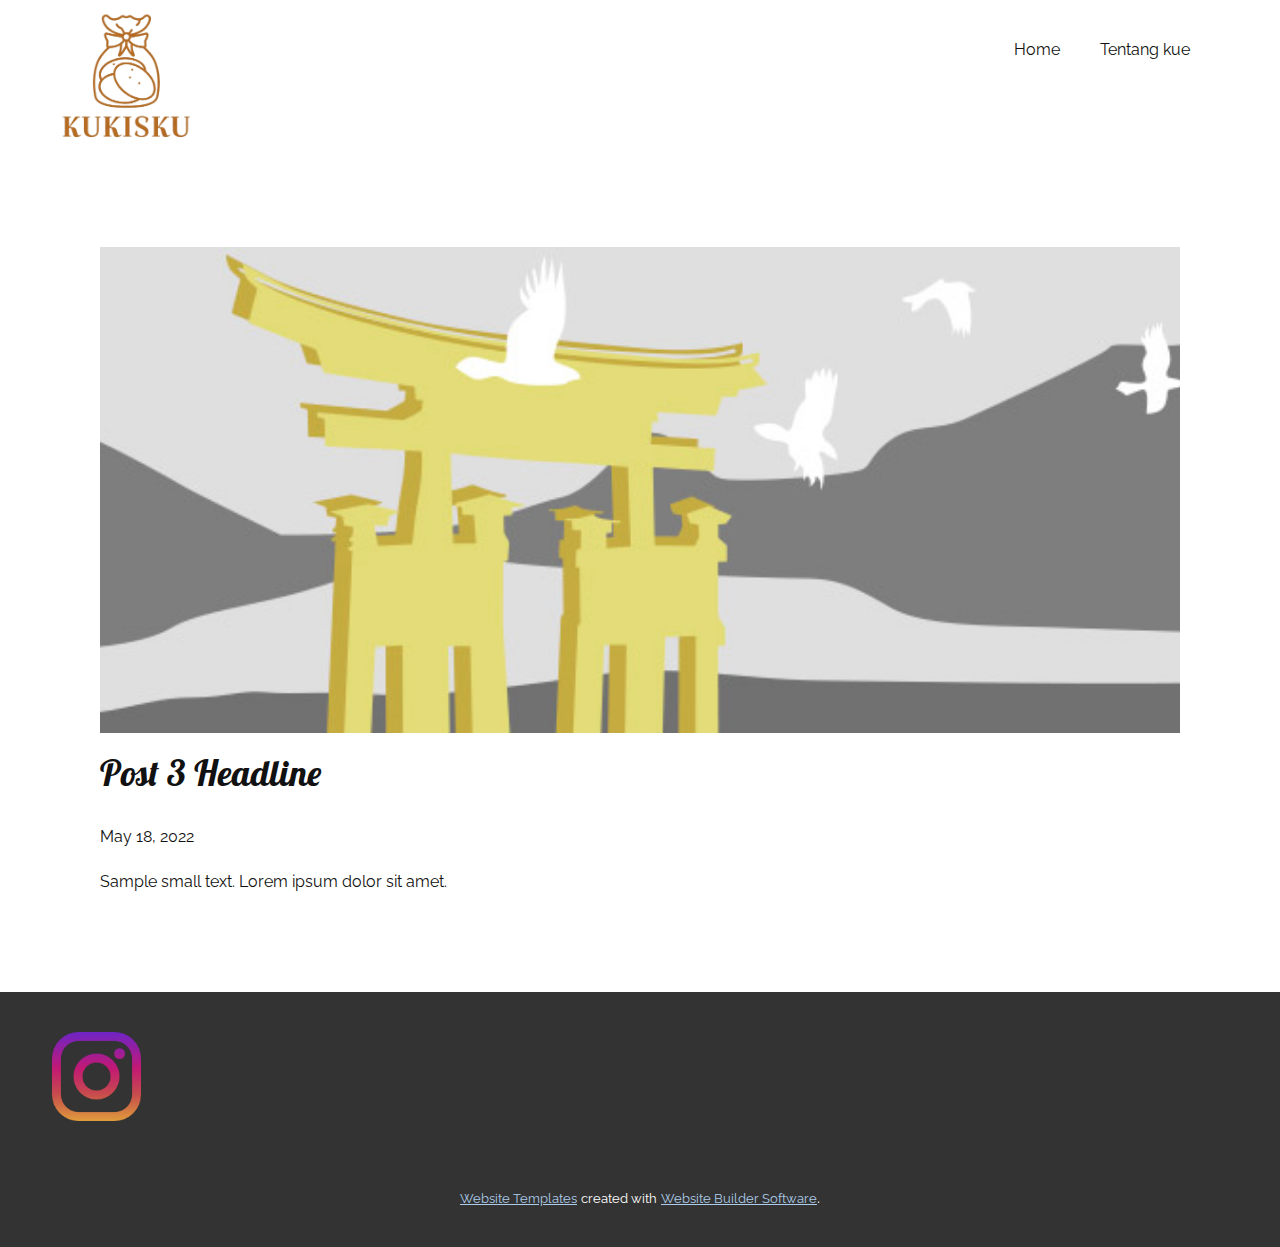
<file: blog/post-2.html>
<!doctype html>
<html style="font-size: 16px;"><head>
    <meta name="viewport" content="width=device-width, initial-scale=1.0">
    <meta charset="utf-8">
    <meta name="keywords" content="Post 1 Headline">
    <meta name="description" content="">
    <meta name="page_type" content="np-template-header-footer-from-plugin">
    <title>Post 3 Headline</title>
    <link rel="stylesheet" href="../nicepage.css" media="screen">
<link rel="stylesheet" href="../Post-Template.css" media="screen">
    <script class="u-script" type="text/javascript" src="../jquery.js" defer=""></script>
    <script class="u-script" type="text/javascript" src="../nicepage.js" defer=""></script>
    <meta name="generator" content="Nicepage 4.10.5, nicepage.com">
    <link id="u-theme-google-font" rel="stylesheet" href="https://fonts.googleapis.com/css?family=Lobster:400|Raleway:100,100i,200,200i,300,300i,400,400i,500,500i,600,600i,700,700i,800,800i,900,900i">
    
    
    <script type="application/ld+json">{
		"@context": "http://schema.org",
		"@type": "Organization",
		"name": "",
		"logo": "images/kukiz-removebg-preview.png"
}</script>
    <meta name="theme-color" content="#478ac9">
  </head>
  <body class="u-body u-xl-mode"><header class="u-clearfix u-header u-header" id="sec-1f05"><div class="u-clearfix u-sheet u-sheet-1">
        <a href="https://nicepage.com" class="u-image u-logo u-image-1" data-image-width="336" data-image-height="337">
          <img src="../images/kukiz-removebg-preview.png" class="u-logo-image u-logo-image-1">
        </a>
        <nav class="u-menu u-menu-dropdown u-offcanvas u-menu-1">
          <div class="menu-collapse" style="font-size: 1rem; letter-spacing: 0px;">
            <a class="u-button-style u-custom-left-right-menu-spacing u-custom-padding-bottom u-custom-text-hover-color u-custom-top-bottom-menu-spacing u-nav-link u-text-active-palette-1-base u-text-hover-palette-2-base" href="#">
              <svg class="u-svg-link" viewBox="0 0 24 24"><use xmlns:xlink="http://www.w3.org/1999/xlink" xlink:href="#menu-hamburger"></use></svg>
              <svg class="u-svg-content" version="1.1" id="menu-hamburger" viewBox="0 0 16 16" x="0px" y="0px" xmlns:xlink="http://www.w3.org/1999/xlink" xmlns="http://www.w3.org/2000/svg"><g><rect y="1" width="16" height="2"></rect><rect y="7" width="16" height="2"></rect><rect y="13" width="16" height="2"></rect>
</g></svg>
            </a>
          </div>
          <div class="u-nav-container">
            <ul class="u-nav u-unstyled u-nav-1"><li class="u-nav-item"><a class="u-button-style u-nav-link u-text-active-palette-1-base u-text-hover-palette-2-base" href="../Home.html" style="padding: 10px 20px;">Home</a>
</li><li class="u-nav-item"><a class="u-button-style u-nav-link u-text-active-palette-1-base u-text-hover-palette-2-base" href="../Tentang-kue.html" style="padding: 10px 20px;">Tentang kue</a>
</li></ul>
          </div>
          <div class="u-nav-container-collapse">
            <div class="u-black u-container-style u-inner-container-layout u-opacity u-opacity-95 u-sidenav">
              <div class="u-inner-container-layout u-sidenav-overflow">
                <div class="u-menu-close"></div>
                <ul class="u-align-center u-nav u-popupmenu-items u-unstyled u-nav-2"><li class="u-nav-item"><a class="u-button-style u-nav-link" href="../Home.html">Home</a>
</li><li class="u-nav-item"><a class="u-button-style u-nav-link" href="../Tentang-kue.html">Tentang kue</a>
</li></ul>
              </div>
            </div>
            <div class="u-black u-menu-overlay u-opacity u-opacity-70"></div>
          </div>
        </nav>
      </div></header>
    <section class="u-align-center u-clearfix u-section-1" id="sec-16e6">
      <div class="u-clearfix u-sheet u-valign-middle-md u-valign-middle-sm u-valign-middle-xs u-sheet-1"><!--post_details--><!--post_details_options_json--><!--{"source":""}--><!--/post_details_options_json--><!--blog_post-->
        <div class="u-container-style u-expanded-width u-post-details u-post-details-1">
          <div class="u-container-layout u-valign-middle u-container-layout-1"><!--blog_post_image-->
            <img alt="" class="u-blog-control u-expanded-width u-image u-image-default u-image-1" src="[data-uri]"><!--/blog_post_image--><!--blog_post_header-->
            <h2 class="u-blog-control u-text u-text-1">Post 3 Headline</h2><!--/blog_post_header--><!--blog_post_metadata-->
            <div class="u-blog-control u-metadata u-metadata-1"><!--blog_post_metadata_date-->
              <span class="u-meta-date u-meta-icon">May 18, 2022</span><!--/blog_post_metadata_date--><!--blog_post_metadata_category-->
              <!--/blog_post_metadata_category--><!--blog_post_metadata_comments-->
              <!--/blog_post_metadata_comments-->
            </div><!--/blog_post_metadata--><!--blog_post_content-->
            <div class="u-align-justify u-blog-control u-post-content u-text u-text-2 fr-view">
  Sample small text. Lorem ipsum dolor sit amet.
  </div><!--/blog_post_content-->
          </div>
        </div><!--/blog_post--><!--/post_details-->
      </div>
    </section>
    
    
    <footer class="u-clearfix u-footer u-grey-80" id="sec-8261"><div class="u-clearfix u-sheet u-sheet-1"><span class="u-file-icon u-icon u-icon-1"><img src="../images/174855.png" alt=""></span>
      </div></footer>
    <section class="u-backlink u-clearfix u-grey-80">
      <a class="u-link" href="https://nicepage.com/website-templates" target="_blank">
        <span>Website Templates</span>
      </a>
      <p class="u-text">
        <span>created with</span>
      </p>
      <a class="u-link" href="" target="_blank">
        <span>Website Builder Software</span>
      </a>. 
    </section>
  
</body></html>
</file>
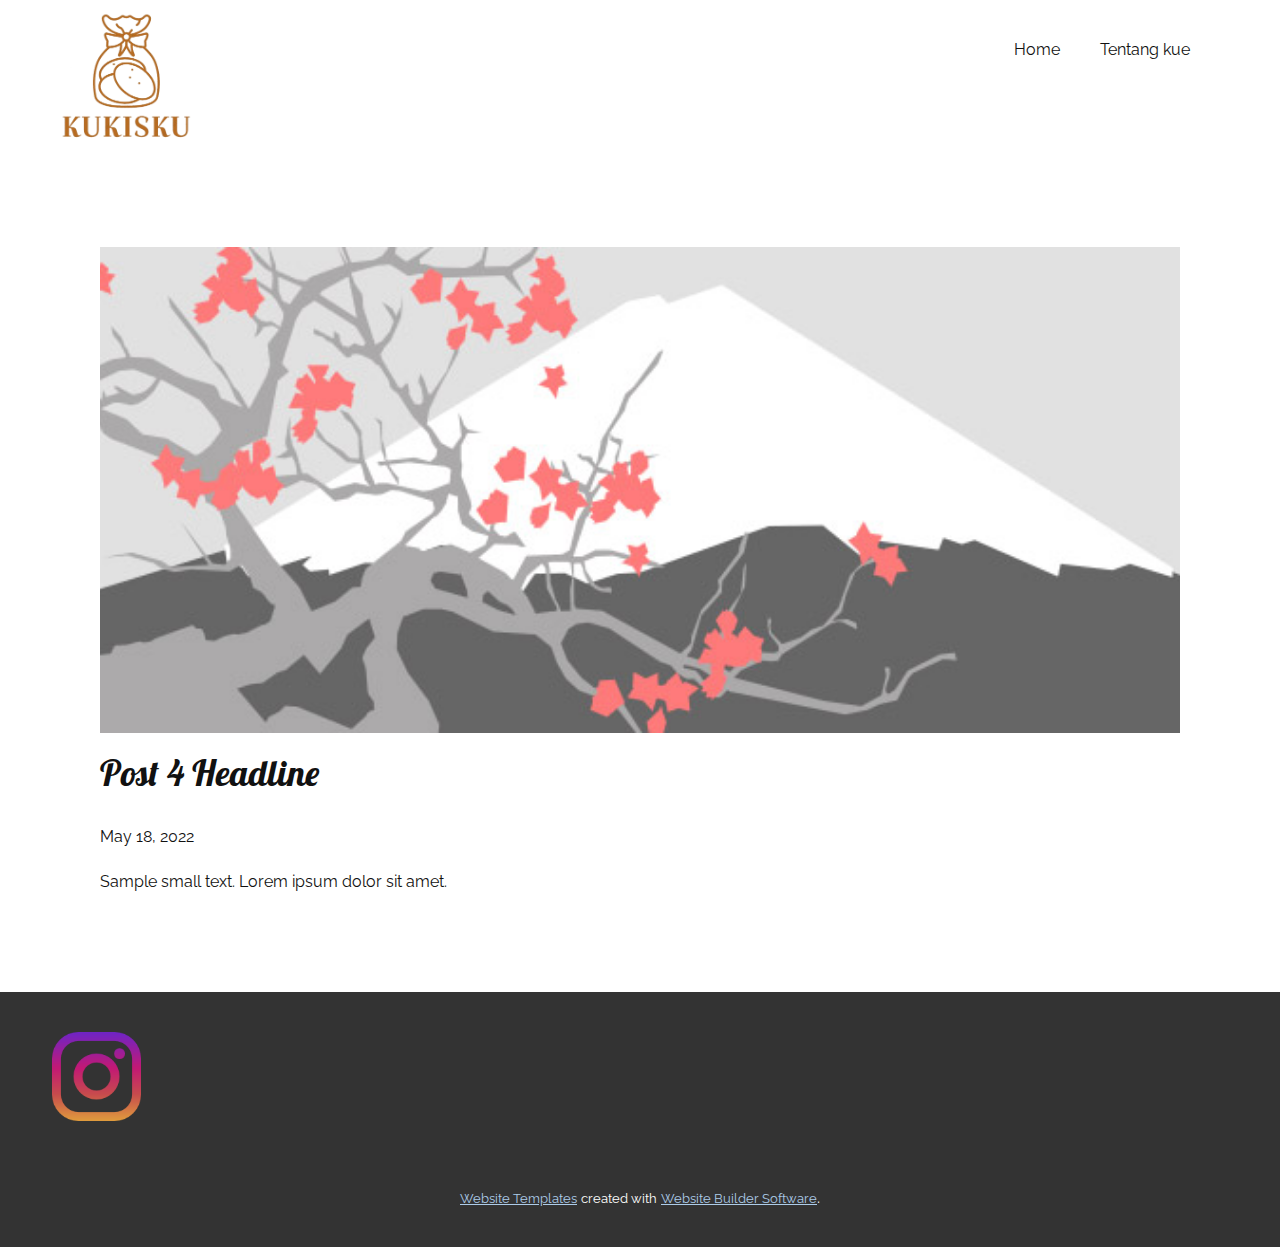
<file: blog/post-3.html>
<!doctype html>
<html style="font-size: 16px;"><head>
    <meta name="viewport" content="width=device-width, initial-scale=1.0">
    <meta charset="utf-8">
    <meta name="keywords" content="Post 1 Headline">
    <meta name="description" content="">
    <meta name="page_type" content="np-template-header-footer-from-plugin">
    <title>Post 4 Headline</title>
    <link rel="stylesheet" href="../nicepage.css" media="screen">
<link rel="stylesheet" href="../Post-Template.css" media="screen">
    <script class="u-script" type="text/javascript" src="../jquery.js" defer=""></script>
    <script class="u-script" type="text/javascript" src="../nicepage.js" defer=""></script>
    <meta name="generator" content="Nicepage 4.10.5, nicepage.com">
    <link id="u-theme-google-font" rel="stylesheet" href="https://fonts.googleapis.com/css?family=Lobster:400|Raleway:100,100i,200,200i,300,300i,400,400i,500,500i,600,600i,700,700i,800,800i,900,900i">
    
    
    <script type="application/ld+json">{
		"@context": "http://schema.org",
		"@type": "Organization",
		"name": "",
		"logo": "images/kukiz-removebg-preview.png"
}</script>
    <meta name="theme-color" content="#478ac9">
  </head>
  <body class="u-body u-xl-mode"><header class="u-clearfix u-header u-header" id="sec-1f05"><div class="u-clearfix u-sheet u-sheet-1">
        <a href="https://nicepage.com" class="u-image u-logo u-image-1" data-image-width="336" data-image-height="337">
          <img src="../images/kukiz-removebg-preview.png" class="u-logo-image u-logo-image-1">
        </a>
        <nav class="u-menu u-menu-dropdown u-offcanvas u-menu-1">
          <div class="menu-collapse" style="font-size: 1rem; letter-spacing: 0px;">
            <a class="u-button-style u-custom-left-right-menu-spacing u-custom-padding-bottom u-custom-text-hover-color u-custom-top-bottom-menu-spacing u-nav-link u-text-active-palette-1-base u-text-hover-palette-2-base" href="#">
              <svg class="u-svg-link" viewBox="0 0 24 24"><use xmlns:xlink="http://www.w3.org/1999/xlink" xlink:href="#menu-hamburger"></use></svg>
              <svg class="u-svg-content" version="1.1" id="menu-hamburger" viewBox="0 0 16 16" x="0px" y="0px" xmlns:xlink="http://www.w3.org/1999/xlink" xmlns="http://www.w3.org/2000/svg"><g><rect y="1" width="16" height="2"></rect><rect y="7" width="16" height="2"></rect><rect y="13" width="16" height="2"></rect>
</g></svg>
            </a>
          </div>
          <div class="u-nav-container">
            <ul class="u-nav u-unstyled u-nav-1"><li class="u-nav-item"><a class="u-button-style u-nav-link u-text-active-palette-1-base u-text-hover-palette-2-base" href="../Home.html" style="padding: 10px 20px;">Home</a>
</li><li class="u-nav-item"><a class="u-button-style u-nav-link u-text-active-palette-1-base u-text-hover-palette-2-base" href="../Tentang-kue.html" style="padding: 10px 20px;">Tentang kue</a>
</li></ul>
          </div>
          <div class="u-nav-container-collapse">
            <div class="u-black u-container-style u-inner-container-layout u-opacity u-opacity-95 u-sidenav">
              <div class="u-inner-container-layout u-sidenav-overflow">
                <div class="u-menu-close"></div>
                <ul class="u-align-center u-nav u-popupmenu-items u-unstyled u-nav-2"><li class="u-nav-item"><a class="u-button-style u-nav-link" href="../Home.html">Home</a>
</li><li class="u-nav-item"><a class="u-button-style u-nav-link" href="../Tentang-kue.html">Tentang kue</a>
</li></ul>
              </div>
            </div>
            <div class="u-black u-menu-overlay u-opacity u-opacity-70"></div>
          </div>
        </nav>
      </div></header>
    <section class="u-align-center u-clearfix u-section-1" id="sec-16e6">
      <div class="u-clearfix u-sheet u-valign-middle-md u-valign-middle-sm u-valign-middle-xs u-sheet-1"><!--post_details--><!--post_details_options_json--><!--{"source":""}--><!--/post_details_options_json--><!--blog_post-->
        <div class="u-container-style u-expanded-width u-post-details u-post-details-1">
          <div class="u-container-layout u-valign-middle u-container-layout-1"><!--blog_post_image-->
            <img alt="" class="u-blog-control u-expanded-width u-image u-image-default u-image-1" src="[data-uri]"><!--/blog_post_image--><!--blog_post_header-->
            <h2 class="u-blog-control u-text u-text-1">Post 4 Headline</h2><!--/blog_post_header--><!--blog_post_metadata-->
            <div class="u-blog-control u-metadata u-metadata-1"><!--blog_post_metadata_date-->
              <span class="u-meta-date u-meta-icon">May 18, 2022</span><!--/blog_post_metadata_date--><!--blog_post_metadata_category-->
              <!--/blog_post_metadata_category--><!--blog_post_metadata_comments-->
              <!--/blog_post_metadata_comments-->
            </div><!--/blog_post_metadata--><!--blog_post_content-->
            <div class="u-align-justify u-blog-control u-post-content u-text u-text-2 fr-view">
  Sample small text. Lorem ipsum dolor sit amet.
  </div><!--/blog_post_content-->
          </div>
        </div><!--/blog_post--><!--/post_details-->
      </div>
    </section>
    
    
    <footer class="u-clearfix u-footer u-grey-80" id="sec-8261"><div class="u-clearfix u-sheet u-sheet-1"><span class="u-file-icon u-icon u-icon-1"><img src="../images/174855.png" alt=""></span>
      </div></footer>
    <section class="u-backlink u-clearfix u-grey-80">
      <a class="u-link" href="https://nicepage.com/website-templates" target="_blank">
        <span>Website Templates</span>
      </a>
      <p class="u-text">
        <span>created with</span>
      </p>
      <a class="u-link" href="" target="_blank">
        <span>Website Builder Software</span>
      </a>. 
    </section>
  
</body></html>
</file>
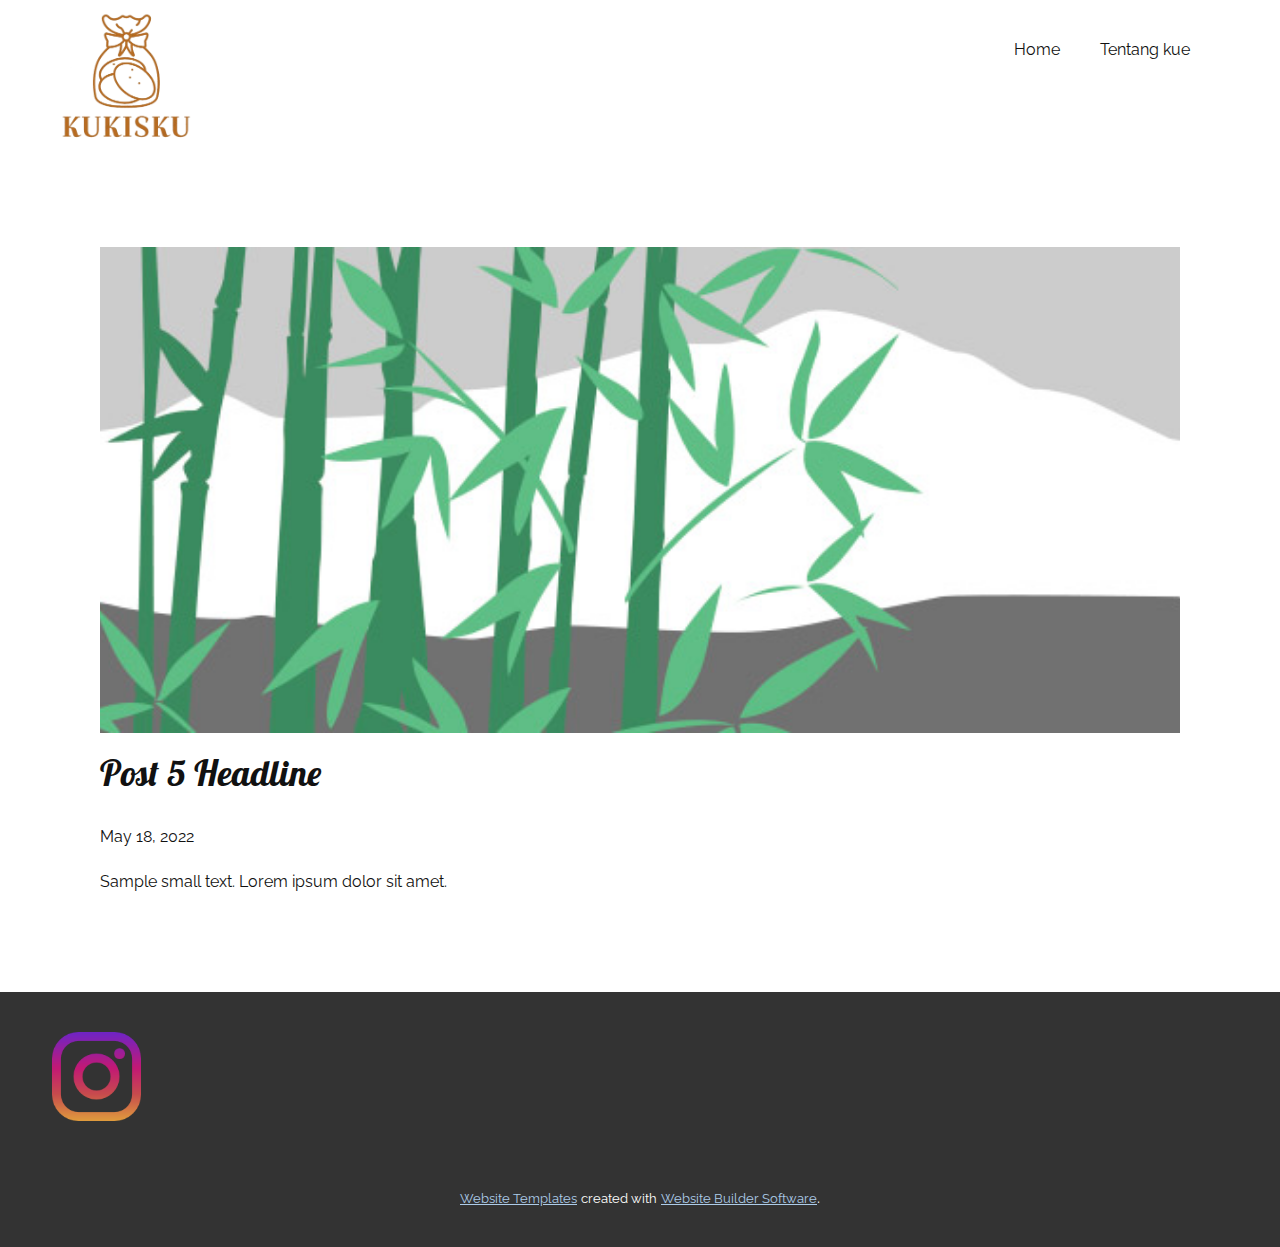
<file: blog/post-4.html>
<!doctype html>
<html style="font-size: 16px;"><head>
    <meta name="viewport" content="width=device-width, initial-scale=1.0">
    <meta charset="utf-8">
    <meta name="keywords" content="Post 1 Headline">
    <meta name="description" content="">
    <meta name="page_type" content="np-template-header-footer-from-plugin">
    <title>Post 5 Headline</title>
    <link rel="stylesheet" href="../nicepage.css" media="screen">
<link rel="stylesheet" href="../Post-Template.css" media="screen">
    <script class="u-script" type="text/javascript" src="../jquery.js" defer=""></script>
    <script class="u-script" type="text/javascript" src="../nicepage.js" defer=""></script>
    <meta name="generator" content="Nicepage 4.10.5, nicepage.com">
    <link id="u-theme-google-font" rel="stylesheet" href="https://fonts.googleapis.com/css?family=Lobster:400|Raleway:100,100i,200,200i,300,300i,400,400i,500,500i,600,600i,700,700i,800,800i,900,900i">
    
    
    <script type="application/ld+json">{
		"@context": "http://schema.org",
		"@type": "Organization",
		"name": "",
		"logo": "images/kukiz-removebg-preview.png"
}</script>
    <meta name="theme-color" content="#478ac9">
  </head>
  <body class="u-body u-xl-mode"><header class="u-clearfix u-header u-header" id="sec-1f05"><div class="u-clearfix u-sheet u-sheet-1">
        <a href="https://nicepage.com" class="u-image u-logo u-image-1" data-image-width="336" data-image-height="337">
          <img src="../images/kukiz-removebg-preview.png" class="u-logo-image u-logo-image-1">
        </a>
        <nav class="u-menu u-menu-dropdown u-offcanvas u-menu-1">
          <div class="menu-collapse" style="font-size: 1rem; letter-spacing: 0px;">
            <a class="u-button-style u-custom-left-right-menu-spacing u-custom-padding-bottom u-custom-text-hover-color u-custom-top-bottom-menu-spacing u-nav-link u-text-active-palette-1-base u-text-hover-palette-2-base" href="#">
              <svg class="u-svg-link" viewBox="0 0 24 24"><use xmlns:xlink="http://www.w3.org/1999/xlink" xlink:href="#menu-hamburger"></use></svg>
              <svg class="u-svg-content" version="1.1" id="menu-hamburger" viewBox="0 0 16 16" x="0px" y="0px" xmlns:xlink="http://www.w3.org/1999/xlink" xmlns="http://www.w3.org/2000/svg"><g><rect y="1" width="16" height="2"></rect><rect y="7" width="16" height="2"></rect><rect y="13" width="16" height="2"></rect>
</g></svg>
            </a>
          </div>
          <div class="u-nav-container">
            <ul class="u-nav u-unstyled u-nav-1"><li class="u-nav-item"><a class="u-button-style u-nav-link u-text-active-palette-1-base u-text-hover-palette-2-base" href="../Home.html" style="padding: 10px 20px;">Home</a>
</li><li class="u-nav-item"><a class="u-button-style u-nav-link u-text-active-palette-1-base u-text-hover-palette-2-base" href="../Tentang-kue.html" style="padding: 10px 20px;">Tentang kue</a>
</li></ul>
          </div>
          <div class="u-nav-container-collapse">
            <div class="u-black u-container-style u-inner-container-layout u-opacity u-opacity-95 u-sidenav">
              <div class="u-inner-container-layout u-sidenav-overflow">
                <div class="u-menu-close"></div>
                <ul class="u-align-center u-nav u-popupmenu-items u-unstyled u-nav-2"><li class="u-nav-item"><a class="u-button-style u-nav-link" href="../Home.html">Home</a>
</li><li class="u-nav-item"><a class="u-button-style u-nav-link" href="../Tentang-kue.html">Tentang kue</a>
</li></ul>
              </div>
            </div>
            <div class="u-black u-menu-overlay u-opacity u-opacity-70"></div>
          </div>
        </nav>
      </div></header>
    <section class="u-align-center u-clearfix u-section-1" id="sec-16e6">
      <div class="u-clearfix u-sheet u-valign-middle-md u-valign-middle-sm u-valign-middle-xs u-sheet-1"><!--post_details--><!--post_details_options_json--><!--{"source":""}--><!--/post_details_options_json--><!--blog_post-->
        <div class="u-container-style u-expanded-width u-post-details u-post-details-1">
          <div class="u-container-layout u-valign-middle u-container-layout-1"><!--blog_post_image-->
            <img alt="" class="u-blog-control u-expanded-width u-image u-image-default u-image-1" src="[data-uri]"><!--/blog_post_image--><!--blog_post_header-->
            <h2 class="u-blog-control u-text u-text-1">Post 5 Headline</h2><!--/blog_post_header--><!--blog_post_metadata-->
            <div class="u-blog-control u-metadata u-metadata-1"><!--blog_post_metadata_date-->
              <span class="u-meta-date u-meta-icon">May 18, 2022</span><!--/blog_post_metadata_date--><!--blog_post_metadata_category-->
              <!--/blog_post_metadata_category--><!--blog_post_metadata_comments-->
              <!--/blog_post_metadata_comments-->
            </div><!--/blog_post_metadata--><!--blog_post_content-->
            <div class="u-align-justify u-blog-control u-post-content u-text u-text-2 fr-view">
  Sample small text. Lorem ipsum dolor sit amet.
  </div><!--/blog_post_content-->
          </div>
        </div><!--/blog_post--><!--/post_details-->
      </div>
    </section>
    
    
    <footer class="u-clearfix u-footer u-grey-80" id="sec-8261"><div class="u-clearfix u-sheet u-sheet-1"><span class="u-file-icon u-icon u-icon-1"><img src="../images/174855.png" alt=""></span>
      </div></footer>
    <section class="u-backlink u-clearfix u-grey-80">
      <a class="u-link" href="https://nicepage.com/website-templates" target="_blank">
        <span>Website Templates</span>
      </a>
      <p class="u-text">
        <span>created with</span>
      </p>
      <a class="u-link" href="" target="_blank">
        <span>Website Builder Software</span>
      </a>. 
    </section>
  
</body></html>
</file>
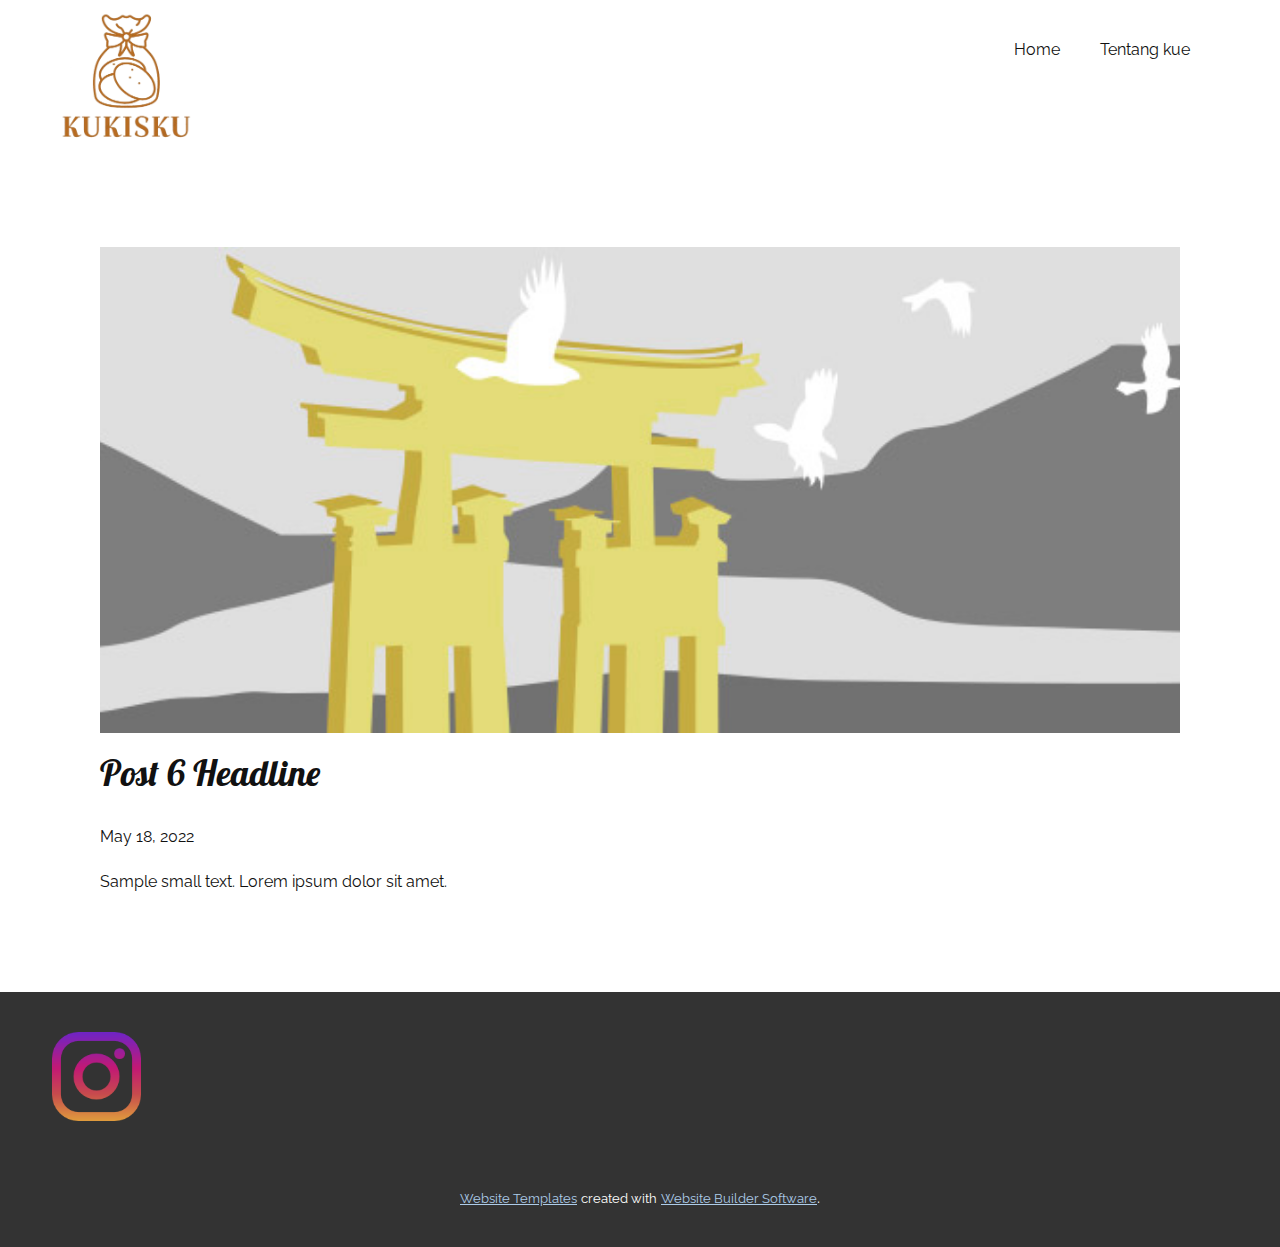
<file: blog/post-5.html>
<!doctype html>
<html style="font-size: 16px;"><head>
    <meta name="viewport" content="width=device-width, initial-scale=1.0">
    <meta charset="utf-8">
    <meta name="keywords" content="Post 1 Headline">
    <meta name="description" content="">
    <meta name="page_type" content="np-template-header-footer-from-plugin">
    <title>Post 6 Headline</title>
    <link rel="stylesheet" href="../nicepage.css" media="screen">
<link rel="stylesheet" href="../Post-Template.css" media="screen">
    <script class="u-script" type="text/javascript" src="../jquery.js" defer=""></script>
    <script class="u-script" type="text/javascript" src="../nicepage.js" defer=""></script>
    <meta name="generator" content="Nicepage 4.10.5, nicepage.com">
    <link id="u-theme-google-font" rel="stylesheet" href="https://fonts.googleapis.com/css?family=Lobster:400|Raleway:100,100i,200,200i,300,300i,400,400i,500,500i,600,600i,700,700i,800,800i,900,900i">
    
    
    <script type="application/ld+json">{
		"@context": "http://schema.org",
		"@type": "Organization",
		"name": "",
		"logo": "images/kukiz-removebg-preview.png"
}</script>
    <meta name="theme-color" content="#478ac9">
  </head>
  <body class="u-body u-xl-mode"><header class="u-clearfix u-header u-header" id="sec-1f05"><div class="u-clearfix u-sheet u-sheet-1">
        <a href="https://nicepage.com" class="u-image u-logo u-image-1" data-image-width="336" data-image-height="337">
          <img src="../images/kukiz-removebg-preview.png" class="u-logo-image u-logo-image-1">
        </a>
        <nav class="u-menu u-menu-dropdown u-offcanvas u-menu-1">
          <div class="menu-collapse" style="font-size: 1rem; letter-spacing: 0px;">
            <a class="u-button-style u-custom-left-right-menu-spacing u-custom-padding-bottom u-custom-text-hover-color u-custom-top-bottom-menu-spacing u-nav-link u-text-active-palette-1-base u-text-hover-palette-2-base" href="#">
              <svg class="u-svg-link" viewBox="0 0 24 24"><use xmlns:xlink="http://www.w3.org/1999/xlink" xlink:href="#menu-hamburger"></use></svg>
              <svg class="u-svg-content" version="1.1" id="menu-hamburger" viewBox="0 0 16 16" x="0px" y="0px" xmlns:xlink="http://www.w3.org/1999/xlink" xmlns="http://www.w3.org/2000/svg"><g><rect y="1" width="16" height="2"></rect><rect y="7" width="16" height="2"></rect><rect y="13" width="16" height="2"></rect>
</g></svg>
            </a>
          </div>
          <div class="u-nav-container">
            <ul class="u-nav u-unstyled u-nav-1"><li class="u-nav-item"><a class="u-button-style u-nav-link u-text-active-palette-1-base u-text-hover-palette-2-base" href="../Home.html" style="padding: 10px 20px;">Home</a>
</li><li class="u-nav-item"><a class="u-button-style u-nav-link u-text-active-palette-1-base u-text-hover-palette-2-base" href="../Tentang-kue.html" style="padding: 10px 20px;">Tentang kue</a>
</li></ul>
          </div>
          <div class="u-nav-container-collapse">
            <div class="u-black u-container-style u-inner-container-layout u-opacity u-opacity-95 u-sidenav">
              <div class="u-inner-container-layout u-sidenav-overflow">
                <div class="u-menu-close"></div>
                <ul class="u-align-center u-nav u-popupmenu-items u-unstyled u-nav-2"><li class="u-nav-item"><a class="u-button-style u-nav-link" href="../Home.html">Home</a>
</li><li class="u-nav-item"><a class="u-button-style u-nav-link" href="../Tentang-kue.html">Tentang kue</a>
</li></ul>
              </div>
            </div>
            <div class="u-black u-menu-overlay u-opacity u-opacity-70"></div>
          </div>
        </nav>
      </div></header>
    <section class="u-align-center u-clearfix u-section-1" id="sec-16e6">
      <div class="u-clearfix u-sheet u-valign-middle-md u-valign-middle-sm u-valign-middle-xs u-sheet-1"><!--post_details--><!--post_details_options_json--><!--{"source":""}--><!--/post_details_options_json--><!--blog_post-->
        <div class="u-container-style u-expanded-width u-post-details u-post-details-1">
          <div class="u-container-layout u-valign-middle u-container-layout-1"><!--blog_post_image-->
            <img alt="" class="u-blog-control u-expanded-width u-image u-image-default u-image-1" src="[data-uri]"><!--/blog_post_image--><!--blog_post_header-->
            <h2 class="u-blog-control u-text u-text-1">Post 6 Headline</h2><!--/blog_post_header--><!--blog_post_metadata-->
            <div class="u-blog-control u-metadata u-metadata-1"><!--blog_post_metadata_date-->
              <span class="u-meta-date u-meta-icon">May 18, 2022</span><!--/blog_post_metadata_date--><!--blog_post_metadata_category-->
              <!--/blog_post_metadata_category--><!--blog_post_metadata_comments-->
              <!--/blog_post_metadata_comments-->
            </div><!--/blog_post_metadata--><!--blog_post_content-->
            <div class="u-align-justify u-blog-control u-post-content u-text u-text-2 fr-view">
  Sample small text. Lorem ipsum dolor sit amet.
  </div><!--/blog_post_content-->
          </div>
        </div><!--/blog_post--><!--/post_details-->
      </div>
    </section>
    
    
    <footer class="u-clearfix u-footer u-grey-80" id="sec-8261"><div class="u-clearfix u-sheet u-sheet-1"><span class="u-file-icon u-icon u-icon-1"><img src="../images/174855.png" alt=""></span>
      </div></footer>
    <section class="u-backlink u-clearfix u-grey-80">
      <a class="u-link" href="https://nicepage.com/website-templates" target="_blank">
        <span>Website Templates</span>
      </a>
      <p class="u-text">
        <span>created with</span>
      </p>
      <a class="u-link" href="" target="_blank">
        <span>Website Builder Software</span>
      </a>. 
    </section>
  
</body></html>
</file>
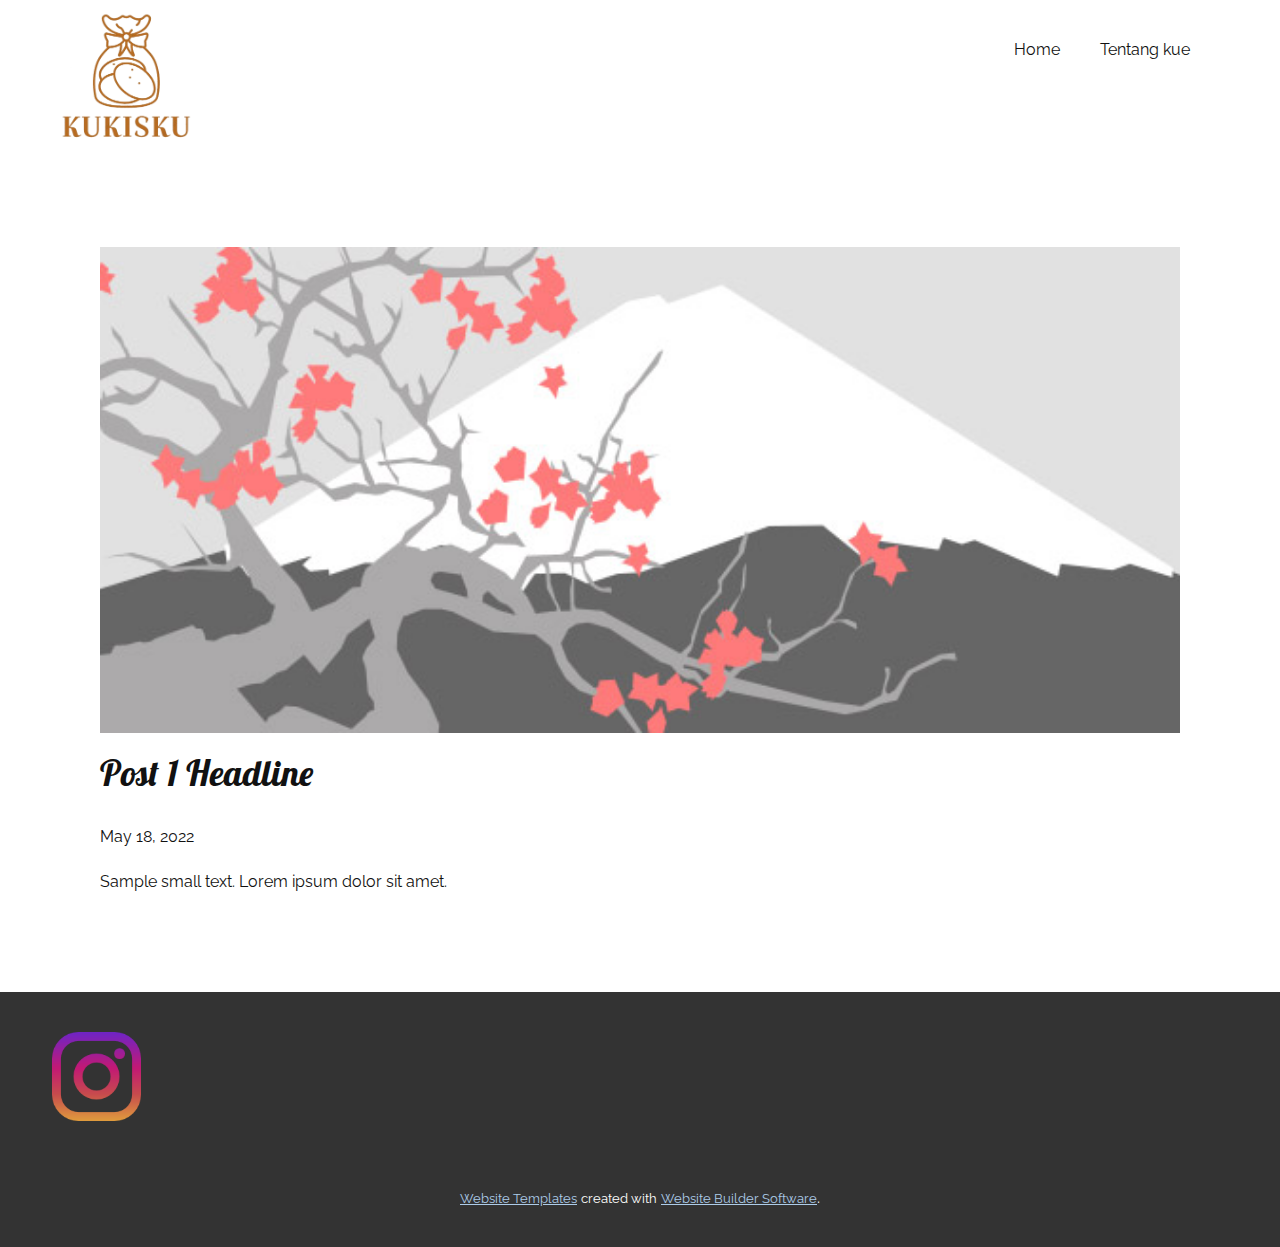
<file: blog/post.html>
<!doctype html>
<html style="font-size: 16px;"><head>
    <meta name="viewport" content="width=device-width, initial-scale=1.0">
    <meta charset="utf-8">
    <meta name="keywords" content="Post 1 Headline">
    <meta name="description" content="">
    <meta name="page_type" content="np-template-header-footer-from-plugin">
    <title>Post 1 Headline</title>
    <link rel="stylesheet" href="../nicepage.css" media="screen">
<link rel="stylesheet" href="../Post-Template.css" media="screen">
    <script class="u-script" type="text/javascript" src="../jquery.js" defer=""></script>
    <script class="u-script" type="text/javascript" src="../nicepage.js" defer=""></script>
    <meta name="generator" content="Nicepage 4.10.5, nicepage.com">
    <link id="u-theme-google-font" rel="stylesheet" href="https://fonts.googleapis.com/css?family=Lobster:400|Raleway:100,100i,200,200i,300,300i,400,400i,500,500i,600,600i,700,700i,800,800i,900,900i">
    
    
    <script type="application/ld+json">{
		"@context": "http://schema.org",
		"@type": "Organization",
		"name": "",
		"logo": "images/kukiz-removebg-preview.png"
}</script>
    <meta name="theme-color" content="#478ac9">
  </head>
  <body class="u-body u-xl-mode"><header class="u-clearfix u-header u-header" id="sec-1f05"><div class="u-clearfix u-sheet u-sheet-1">
        <a href="https://nicepage.com" class="u-image u-logo u-image-1" data-image-width="336" data-image-height="337">
          <img src="../images/kukiz-removebg-preview.png" class="u-logo-image u-logo-image-1">
        </a>
        <nav class="u-menu u-menu-dropdown u-offcanvas u-menu-1">
          <div class="menu-collapse" style="font-size: 1rem; letter-spacing: 0px;">
            <a class="u-button-style u-custom-left-right-menu-spacing u-custom-padding-bottom u-custom-text-hover-color u-custom-top-bottom-menu-spacing u-nav-link u-text-active-palette-1-base u-text-hover-palette-2-base" href="#">
              <svg class="u-svg-link" viewBox="0 0 24 24"><use xmlns:xlink="http://www.w3.org/1999/xlink" xlink:href="#menu-hamburger"></use></svg>
              <svg class="u-svg-content" version="1.1" id="menu-hamburger" viewBox="0 0 16 16" x="0px" y="0px" xmlns:xlink="http://www.w3.org/1999/xlink" xmlns="http://www.w3.org/2000/svg"><g><rect y="1" width="16" height="2"></rect><rect y="7" width="16" height="2"></rect><rect y="13" width="16" height="2"></rect>
</g></svg>
            </a>
          </div>
          <div class="u-nav-container">
            <ul class="u-nav u-unstyled u-nav-1"><li class="u-nav-item"><a class="u-button-style u-nav-link u-text-active-palette-1-base u-text-hover-palette-2-base" href="../Home.html" style="padding: 10px 20px;">Home</a>
</li><li class="u-nav-item"><a class="u-button-style u-nav-link u-text-active-palette-1-base u-text-hover-palette-2-base" href="../Tentang-kue.html" style="padding: 10px 20px;">Tentang kue</a>
</li></ul>
          </div>
          <div class="u-nav-container-collapse">
            <div class="u-black u-container-style u-inner-container-layout u-opacity u-opacity-95 u-sidenav">
              <div class="u-inner-container-layout u-sidenav-overflow">
                <div class="u-menu-close"></div>
                <ul class="u-align-center u-nav u-popupmenu-items u-unstyled u-nav-2"><li class="u-nav-item"><a class="u-button-style u-nav-link" href="../Home.html">Home</a>
</li><li class="u-nav-item"><a class="u-button-style u-nav-link" href="../Tentang-kue.html">Tentang kue</a>
</li></ul>
              </div>
            </div>
            <div class="u-black u-menu-overlay u-opacity u-opacity-70"></div>
          </div>
        </nav>
      </div></header>
    <section class="u-align-center u-clearfix u-section-1" id="sec-16e6">
      <div class="u-clearfix u-sheet u-valign-middle-md u-valign-middle-sm u-valign-middle-xs u-sheet-1"><!--post_details--><!--post_details_options_json--><!--{"source":""}--><!--/post_details_options_json--><!--blog_post-->
        <div class="u-container-style u-expanded-width u-post-details u-post-details-1">
          <div class="u-container-layout u-valign-middle u-container-layout-1"><!--blog_post_image-->
            <img alt="" class="u-blog-control u-expanded-width u-image u-image-default u-image-1" src="[data-uri]"><!--/blog_post_image--><!--blog_post_header-->
            <h2 class="u-blog-control u-text u-text-1">Post 1 Headline</h2><!--/blog_post_header--><!--blog_post_metadata-->
            <div class="u-blog-control u-metadata u-metadata-1"><!--blog_post_metadata_date-->
              <span class="u-meta-date u-meta-icon">May 18, 2022</span><!--/blog_post_metadata_date--><!--blog_post_metadata_category-->
              <!--/blog_post_metadata_category--><!--blog_post_metadata_comments-->
              <!--/blog_post_metadata_comments-->
            </div><!--/blog_post_metadata--><!--blog_post_content-->
            <div class="u-align-justify u-blog-control u-post-content u-text u-text-2 fr-view">
  Sample small text. Lorem ipsum dolor sit amet.
  </div><!--/blog_post_content-->
          </div>
        </div><!--/blog_post--><!--/post_details-->
      </div>
    </section>
    
    
    <footer class="u-clearfix u-footer u-grey-80" id="sec-8261"><div class="u-clearfix u-sheet u-sheet-1"><span class="u-file-icon u-icon u-icon-1"><img src="../images/174855.png" alt=""></span>
      </div></footer>
    <section class="u-backlink u-clearfix u-grey-80">
      <a class="u-link" href="https://nicepage.com/website-templates" target="_blank">
        <span>Website Templates</span>
      </a>
      <p class="u-text">
        <span>created with</span>
      </p>
      <a class="u-link" href="" target="_blank">
        <span>Website Builder Software</span>
      </a>. 
    </section>
  
</body></html>
</file>
